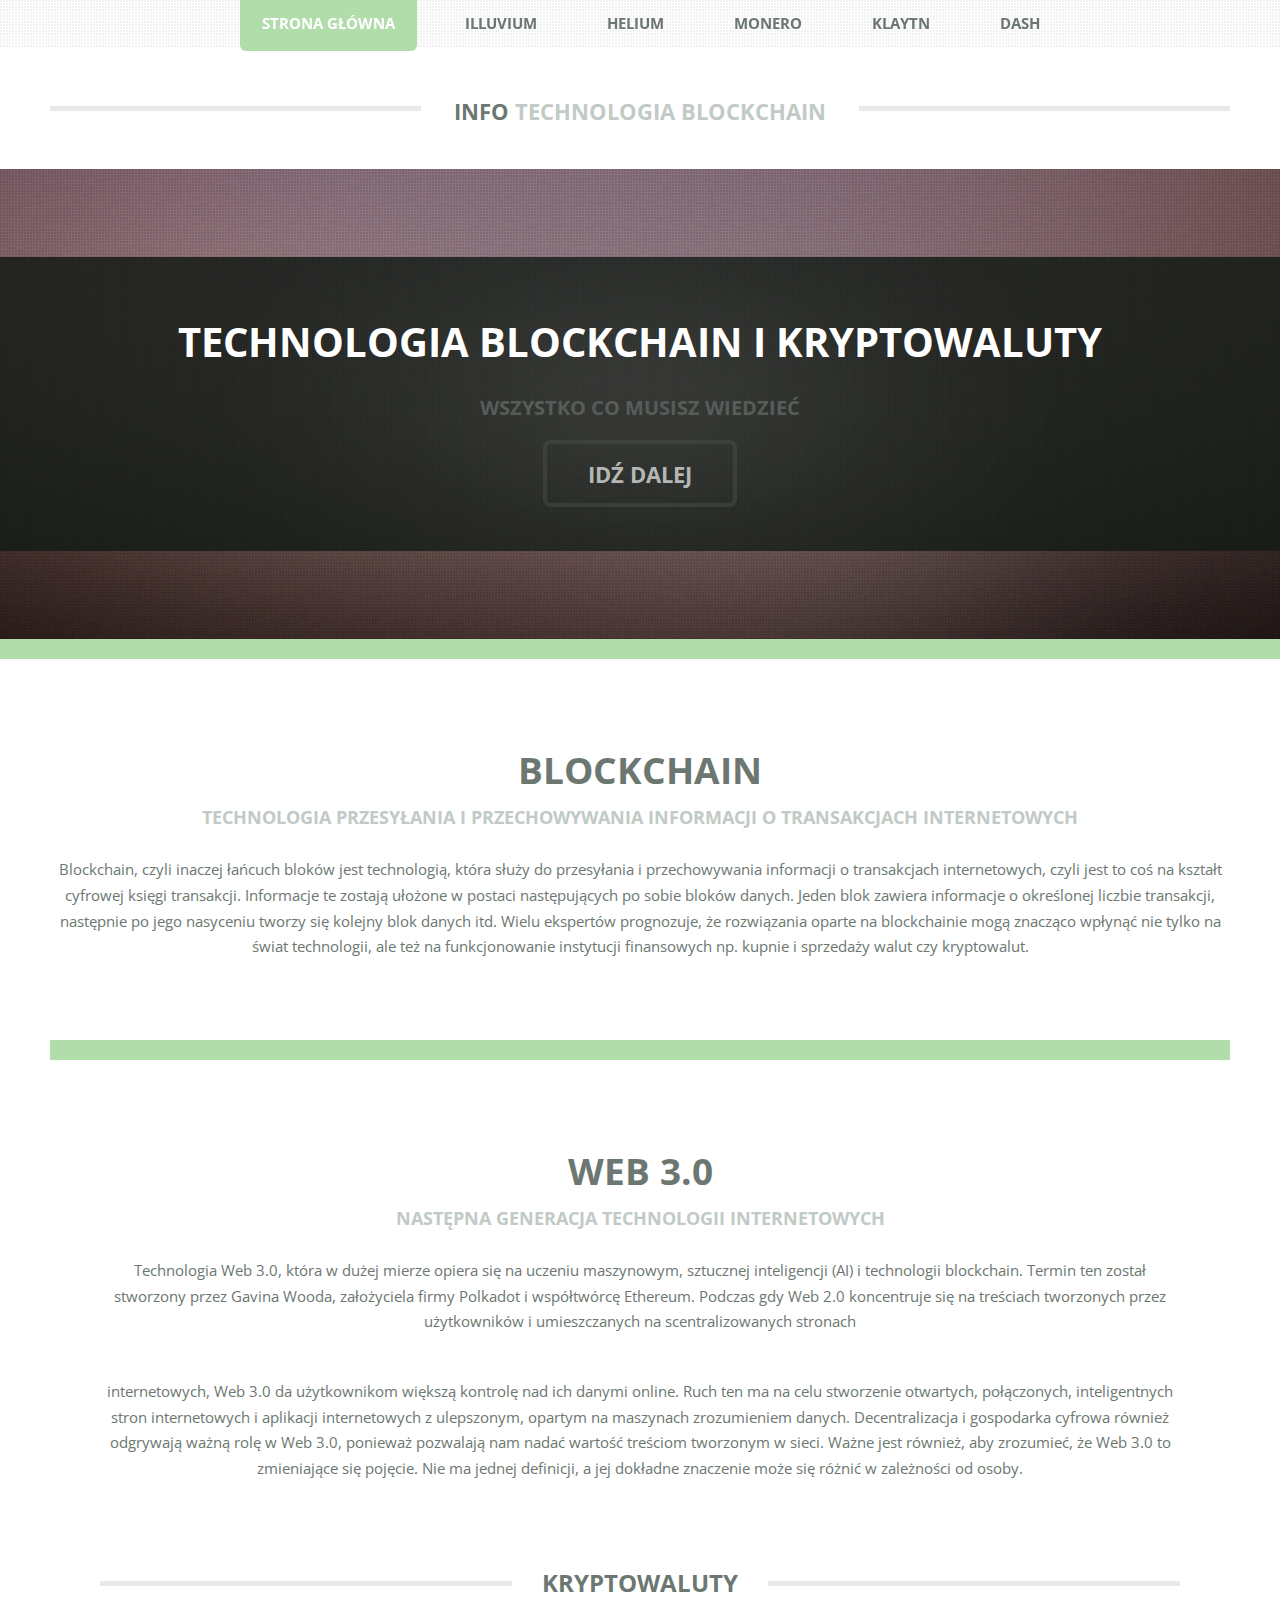
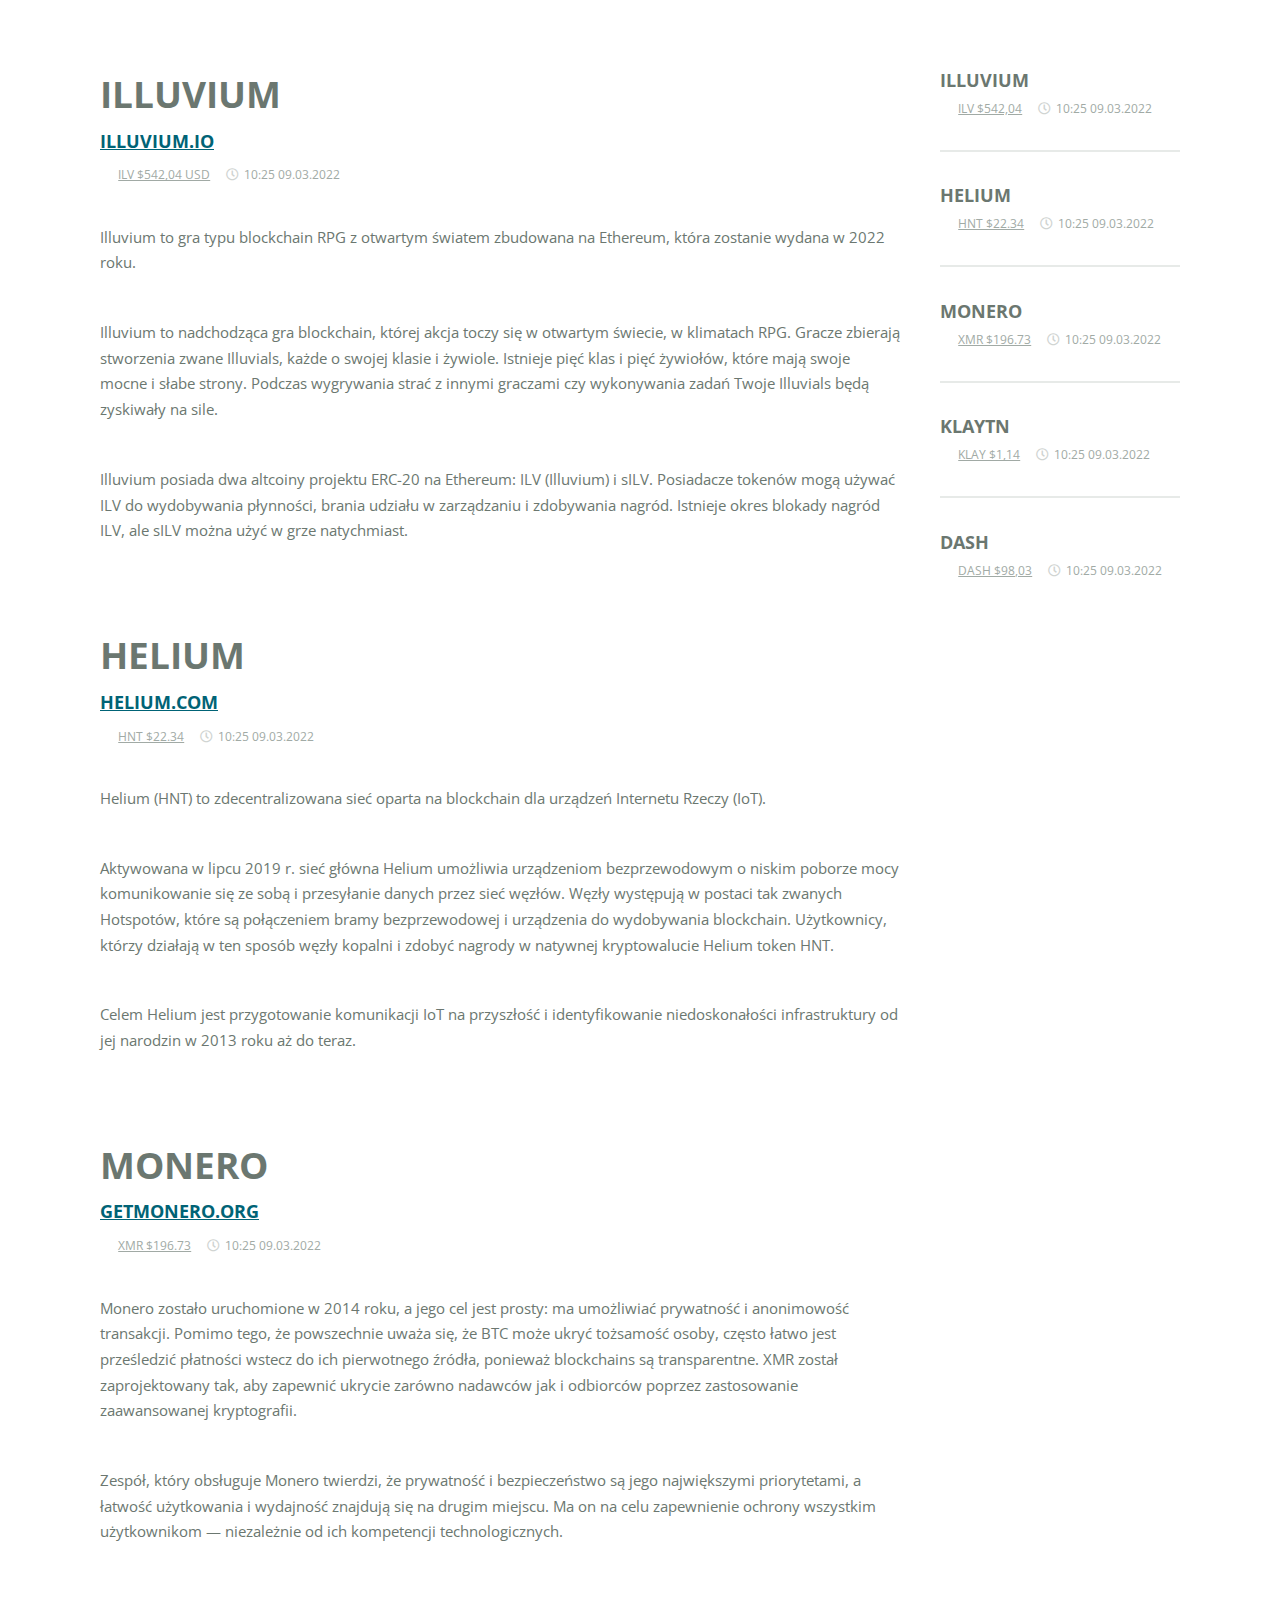
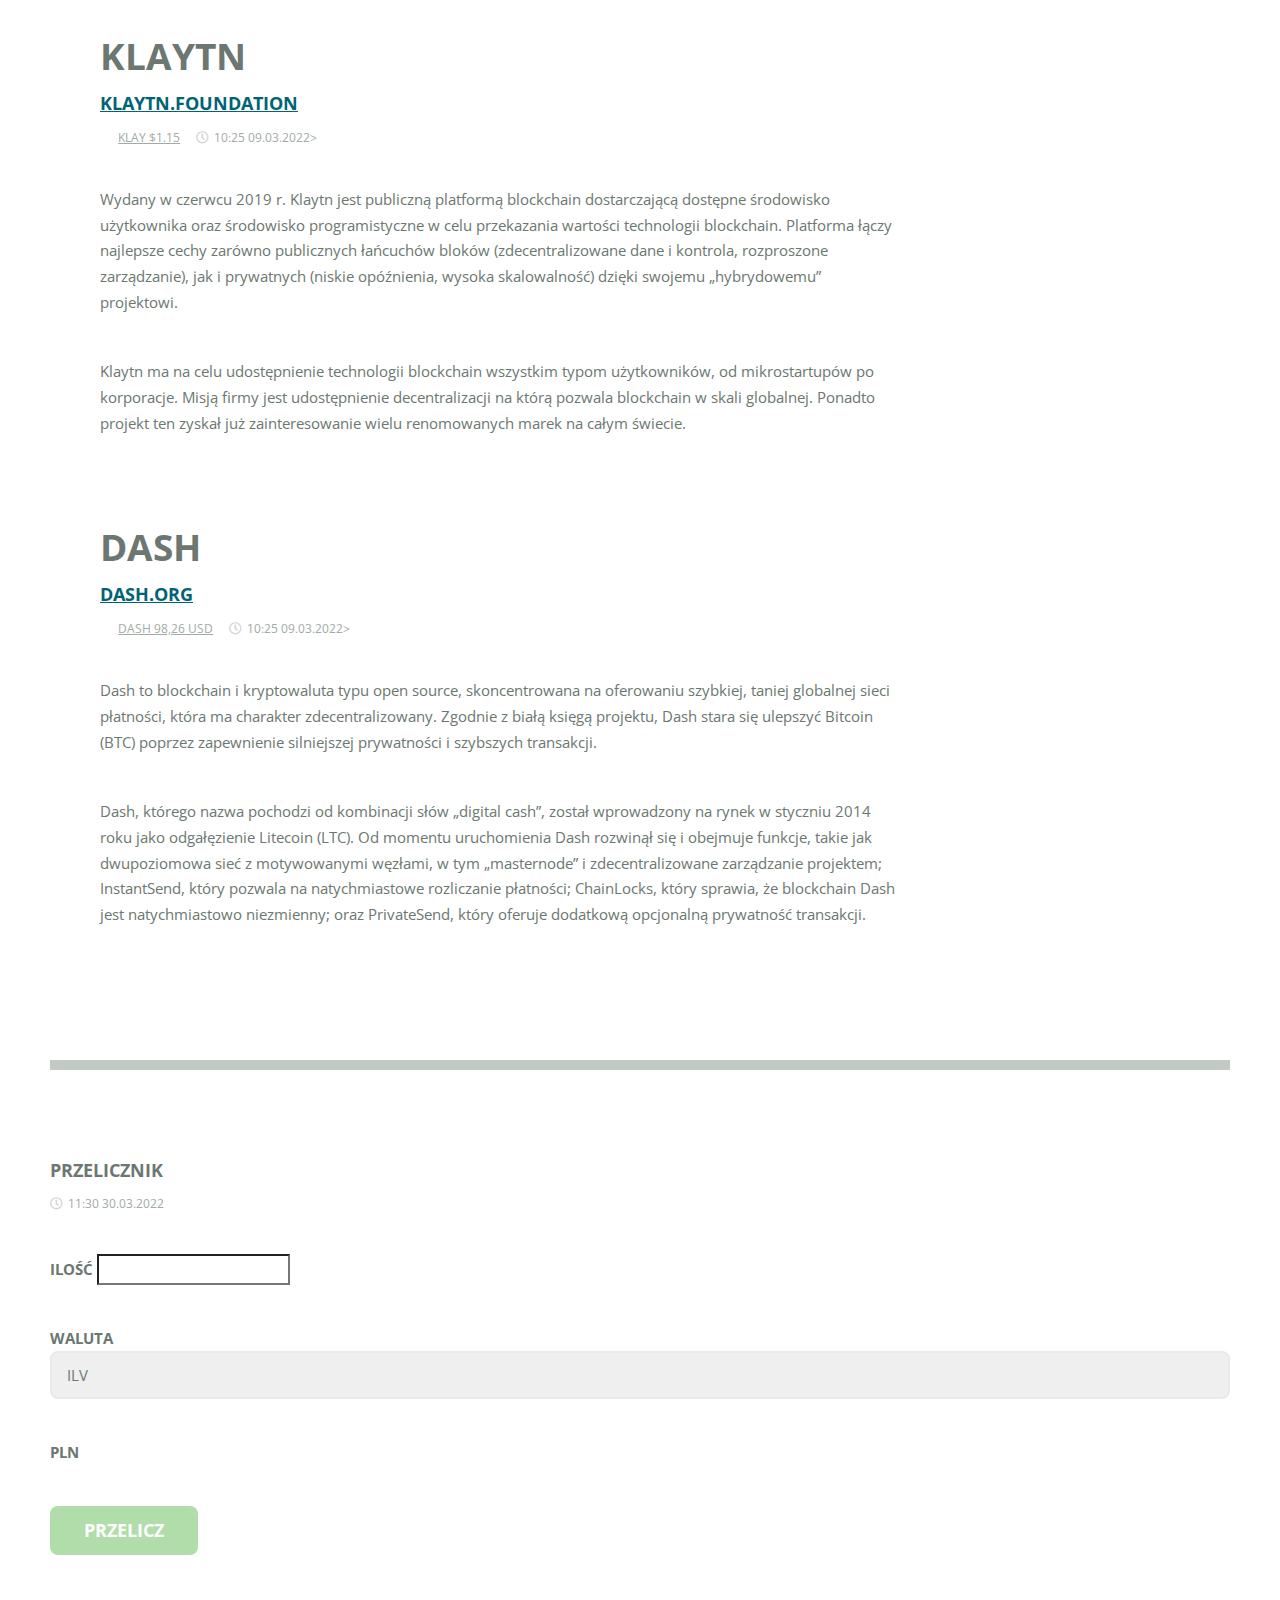
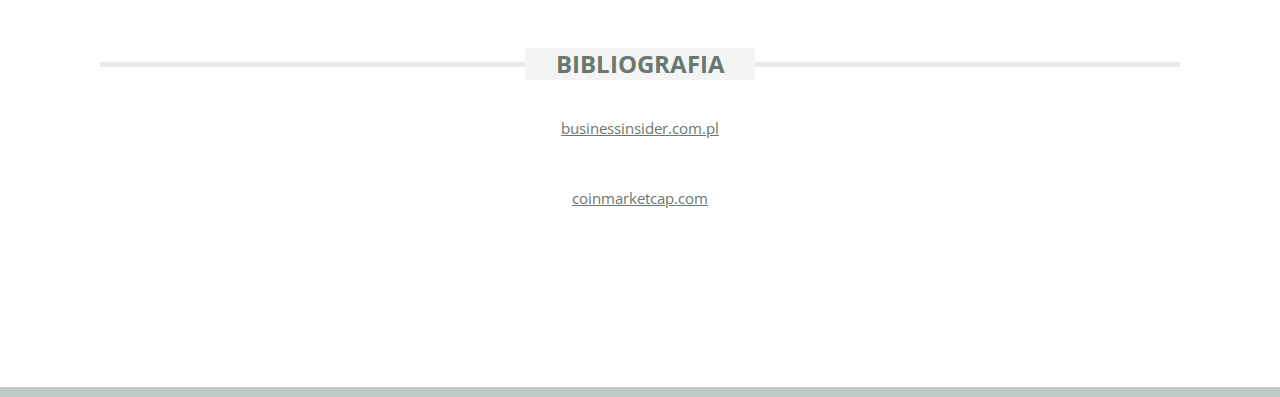
<file: index.html>
<!DOCTYPE HTML>
<!--
	TXT by HTML5 UP
	html5up.net | @ajlkn
	Free for personal and commercial use under the CCA 3.0 license (html5up.net/license)
-->
<html>
	<head>
		<title>Blockchain i Kryptowaluty</title>
		<meta charset="utf-8" />
		<meta name="viewport" content="width=device-width, initial-scale=1, user-scalable=no" />
		<link rel="stylesheet" href="assets/css/main.css" />
	</head>
	<body class="homepage is-preload">
		<div id="page-wrapper">

			<!-- Header -->
				<header id="header">
					<div class="logo container">
						<div>
							<h1><a href="index.html" id="logo">info</a></h1>
							<p>technologia blockchain</p>
						</div>
					</div>
				</header>

			<!-- Nav -->
				<nav id="nav">
					<ul>
						<li class="current"><a href="index.html">Strona główna</a></li>
						<li><a href="#illuvium">Illuvium</a></li>
						<li><a href="#helium">Helium</a></li>
						<li><a href="#monero">Monero</a></li>
						<li><a href="#klaytn">Klaytn</a></li>
                        <li><a href="#dash">Dash</a></li>
					</ul>
				</nav>

			<!-- Banner -->
				<section id="banner">
					<div class="content">
						<h2>technologia BLOCKCHAIN i kryptowaluty</h2>
						<p>wszystko co musisz wiedzieć</p>
						<a href="#main" class="button scrolly">idź dalej</a>
					</div>
				</section>

			<!-- Main -->
				<section id="main">
					<div class="container">
						<div class="row gtr-200">
							<div class="col-12">

								<!-- Highlight -->
									<section class="box highlight">
										<header>
											<h2>BLOCKCHAIN</h2>
											<p>technologia przesyłania i przechowywania informacji o transakcjach internetowych</p>
										</header>
										<p class="defin1">
											Blockchain, czyli inaczej łańcuch bloków jest technologią, która służy do przesyłania i przechowywania informacji o transakcjach internetowych, czyli jest to coś na kształt cyfrowej księgi transakcji. Informacje te zostają ułożone w postaci następujących po sobie bloków danych. Jeden blok zawiera informacje o określonej liczbie transakcji, następnie po jego nasyceniu tworzy się kolejny blok danych itd. Wielu ekspertów prognozuje, że rozwiązania oparte na blockchainie mogą znacząco wpłynąć nie tylko na świat technologii, ale też na funkcjonowanie instytucji finansowych np. kupnie i sprzedaży walut czy kryptowalut.
									</section>

							</div>
							<div class="col-12">
                                
                                			<section id="main">
					<div class="container">
						<div class="row gtr-200">
							<div class="col-12">

								<!-- Highlight -->
									<section class="box highlight">
										<header>
											<h2>WEB 3.0</h2>
											<p>następna generacja technologii internetowych</p>
										</header>
										<p class="defin1">
                                            Technologia Web 3.0, która w dużej mierze opiera się na uczeniu maszynowym, sztucznej inteligencji (AI) i technologii blockchain. Termin ten został stworzony przez Gavina Wooda, założyciela firmy Polkadot i współtwórcę Ethereum. Podczas gdy Web 2.0 koncentruje się na treściach tworzonych przez użytkowników i umieszczanych na scentralizowanych stronach </p><p>
                                        internetowych, Web 3.0 da użytkownikom większą kontrolę nad ich danymi online. 
Ruch ten ma na celu stworzenie otwartych, połączonych, inteligentnych stron internetowych i aplikacji internetowych z ulepszonym, opartym na maszynach zrozumieniem danych. Decentralizacja i gospodarka cyfrowa również odgrywają ważną rolę w Web 3.0, ponieważ pozwalają nam nadać wartość treściom tworzonym w sieci. Ważne jest również, aby zrozumieć, że Web 3.0 to zmieniające się pojęcie. Nie ma jednej definicji, a jej dokładne znaczenie może się różnić w zależności od osoby.


									</section>

							</div>
							<div class="col-12">


								<!-- Blog -->
									<section class="box blog">
										<h2 class="major"><span>Kryptowaluty</span></h2>
										<div>
											<div class="row">
												<div class="col-9 col-12-medium">
													<div class="content">

														<!-- Featured Post -->
															<article class="box post" id="illuvium">
																<header>
																	<h3 class="turq">Illuvium</h3>
																	<p><a  class="links" href="https://www.illuvium.io">illuvium.io</a></p>
																	<ul class="meta">
                                                                        <li class="icon fa-dollar-sign"><a href="https://www.coingecko.com/pl/waluty/illuvium">ILV $542,04 USD</a></li>
																		<li class="icon fa-clock">10:25 09.03.2022</li>
																	</ul>
                                                                    
																</header>
                                                                <script src="https://widgets.coingecko.com/coingecko-coin-ticker-widget.js"></script>
<coingecko-coin-ticker-widget class="widget"  coin-id="illuvium" currency="pln" locale="pl"></coingecko-coin-ticker-widget>
															
																<div class="defin"><p>
                                                                    Illuvium to gra typu blockchain RPG z otwartym światem zbudowana na Ethereum, która zostanie wydana w 2022 roku.</p><p>
																	
                                                                    Illuvium to nadchodząca gra blockchain, której akcja toczy się w otwartym świecie, w klimatach RPG. Gracze zbierają stworzenia zwane Illuvials, każde o swojej klasie i żywiole. Istnieje pięć klas i pięć żywiołów, które mają swoje mocne i słabe strony. Podczas wygrywania strać z innymi graczami czy wykonywania zadań Twoje Illuvials będą zyskiwały na sile.</p>
                                                                <p>

                                                                    Illuvium posiada dwa altcoiny projektu ERC-20 na Ethereum: ILV (Illuvium) i sILV. Posiadacze tokenów mogą używać ILV do wydobywania płynności, brania udziału w zarządzaniu i zdobywania nagród. Istnieje okres blokady nagród ILV, ale sILV można użyć w grze natychmiast.
                
                                                                    </p></div>
                                                                
												
                                                                
                                                                
															</article>
                                                        
															<article class="box post" id="helium">
																<header>
																	<h3 class="turq">Helium</h3>
																	<p><a  class="links" href="https://www.helium.com/">helium.com</a></p>
																	<ul class="meta">
																		<li class="icon fa-dollar-sign"><a  class="link"href="https://www.coingecko.com/pl/waluty/helium">HNT $22.34</a></li>
																		<li class="icon fa-clock">10:25 09.03.2022</li>
                                                                    </ul>
																</header>
                                                                <script src="https://widgets.coingecko.com/coingecko-coin-ticker-widget.js"></script>
<coingecko-coin-ticker-widget class="widget" coin-id="helium" currency="pln" locale="pl"></coingecko-coin-ticker-widget>
																
																<div class="defin"><p>
                                                                    Helium (HNT) to zdecentralizowana sieć oparta na blockchain dla urządzeń Internetu Rzeczy (IoT).</p><p>

Aktywowana w lipcu 2019 r. sieć główna Helium umożliwia urządzeniom bezprzewodowym o niskim poborze mocy komunikowanie się ze sobą i przesyłanie danych przez sieć węzłów.

                                                                Węzły występują w postaci tak zwanych Hotspotów, które są połączeniem bramy bezprzewodowej i urządzenia do wydobywania blockchain. Użytkownicy, którzy działają w ten sposób węzły kopalni i zdobyć nagrody w natywnej kryptowalucie Helium token HNT.</p>
                                                                    <p>Celem Helium jest przygotowanie komunikacji IoT na przyszłość i identyfikowanie niedoskonałości infrastruktury od jej narodzin w 2013 roku aż do teraz.</p> </div>


																
															</article>
                                                        
                                                            <article class="box post" id="monero">
																<header>
																	<h3 class="turq">Monero</h3>
																	<p><a  class="links" href="https://www.getmonero.org/pl"> getmonero.org</a></p>
																	<ul class="meta">
																		<li class="icon fa-dollar-sign"><a href="https://www.coingecko.com/pl/waluty/monero">XMR $196.73</a></li>
																		<li class="icon fa-clock">10:25 09.03.2022</li>
																	</ul>
																</header>
                                                                <script src="https://widgets.coingecko.com/coingecko-coin-ticker-widget.js"></script>
<coingecko-coin-ticker-widget class="widget" coin-id="monero" currency="pln" locale="pl"></coingecko-coin-ticker-widget>
																
																<div class="defin"><p>
																	Monero zostało uruchomione w 2014 roku, a jego cel jest prosty: ma umożliwiać prywatność i anonimowość transakcji. Pomimo tego, że powszechnie uważa się, że BTC może ukryć tożsamość osoby, często łatwo jest prześledzić płatności wstecz do ich pierwotnego źródła, ponieważ blockchains są transparentne. XMR został zaprojektowany tak, aby zapewnić ukrycie zarówno nadawców jak i odbiorców poprzez zastosowanie zaawansowanej kryptografii.</p><p>

Zespół, który obsługuje Monero twierdzi, że prywatność i bezpieczeństwo są jego największymi priorytetami, a łatwość użytkowania i wydajność znajdują się na drugim miejscu. Ma on na celu zapewnienie ochrony wszystkim użytkownikom — niezależnie od ich kompetencji technologicznych.
                                                                </p></div>
																
                                                                
															</article>
                                                        
															<article class="box post" id="klaytn">
																<header>
																	<h3 class="turq">Klaytn</h3>
																	<p><a class="links" href="https://www.klaytn.foundation">klaytn.foundation</a></p>
																	<ul class="meta">
																		<li class="icon fa-dollar-sign"><a href="https://www.coingecko.com/pl/waluty/klaytn">KLAY $1.15</a></li>
																		<li class="icon fa-clock">10:25 09.03.2022></li>
																	</ul>
																</header>
                                                        <script src="https://widgets.coingecko.com/coingecko-coin-ticker-widget.js"></script>
<coingecko-coin-ticker-widget class="widget" coin-id="klay-token" currency="pln" locale="pl"></coingecko-coin-ticker-widget>
																
																<div class="defin"><p>
																	Wydany w czerwcu 2019 r. Klaytn jest publiczną platformą blockchain dostarczającą dostępne środowisko użytkownika oraz środowisko programistyczne w celu przekazania wartości technologii blockchain. Platforma łączy najlepsze cechy zarówno publicznych łańcuchów bloków (zdecentralizowane dane i kontrola, rozproszone zarządzanie), jak i prywatnych (niskie opóźnienia, wysoka skalowalność) dzięki swojemu „hybrydowemu” projektowi.</p><p>

Klaytn ma na celu udostępnienie technologii blockchain wszystkim typom użytkowników, od mikrostartupów po korporacje. Misją firmy jest udostępnienie decentralizacji na którą pozwala blockchain w skali globalnej. Ponadto projekt ten zyskał już zainteresowanie wielu renomowanych marek na całym świecie.
                                                                    </p></div>
																
                                                                
															</article>
                                                        
                                                        <article class="box post" id="dash">
																<header>
																	<h3 class="turq">Dash</h3>
																	<p><a  class="links" href="https://www.dash.org/pl/"> dash.org</a></p>
																	<ul class="meta">
																		<li class="icon fa-dollar-sign"><a href="https://www.coingecko.com/pl/waluty/dash">DASH 98,26 USD</a></li>
																		<li class="icon fa-clock">10:25 09.03.2022></li>
																	</ul>
																</header>
																<script src="https://widgets.coingecko.com/coingecko-coin-ticker-widget.js"></script>
<coingecko-coin-ticker-widget class="widget" coin-id="dash" currency="pln" locale="pl"></coingecko-coin-ticker-widget>
																<div class="defin"><p>
																	Dash to blockchain i kryptowaluta typu open source, skoncentrowana na oferowaniu szybkiej, taniej globalnej sieci płatności, która ma charakter zdecentralizowany. Zgodnie z białą księgą projektu, Dash stara się ulepszyć Bitcoin (BTC) poprzez zapewnienie silniejszej prywatności i szybszych transakcji.</p><p>

Dash, którego nazwa pochodzi od kombinacji słów „digital cash”, został wprowadzony na rynek w styczniu 2014 roku jako odgałęzienie Litecoin (LTC). Od momentu uruchomienia Dash rozwinął się i obejmuje funkcje, takie jak dwupoziomowa sieć z motywowanymi węzłami, w tym „masternode” i zdecentralizowane zarządzanie projektem; InstantSend, który pozwala na natychmiastowe rozliczanie płatności; ChainLocks, który sprawia, że blockchain Dash jest natychmiastowo niezmienny; oraz PrivateSend, który oferuje dodatkową opcjonalną prywatność transakcji.
                                                                    </p></div>
															
                                                            
															</article>



													</div>
												</div>
												<div class="col-3 col-12-medium">
													<div class="sidebar">

														<!-- Archives -->
															<ul class="divided">
																<li>
																	<article class="box post-summary">
																		<h3>Illuvium</h3>
																		<ul class="meta">
																			<li class="icon fa-dollar-sign"><a href="https://www.coingecko.com/en/coins/illuvium">ILV $542,04</a></li>
																			<li class="icon fa-clock">10:25 09.03.2022</li>
																		</ul>
																	</article>
																</li>
																<li>
																	<article class="box post-summary">
																		<h3><a href="#">Helium</a></h3>
																		<ul class="meta">
																			<li class="icon fa-dollar-sign"><a href="https://www.coingecko.com/en/coins/helium">HNT $22.34</a></li>
																			<li class="icon fa-clock">10:25 09.03.2022</li>
																		</ul>
																	</article>
																</li>
																<li>
																	<article class="box post-summary">
																		<h3>Monero</h3>
																		<ul class="meta">
																			<li class="icon fa-dollar-sign"><a href="https://www.coingecko.com/en/coins/monero">XMR $196.73</a> </li>
																			<li class="icon fa-clock">10:25 09.03.2022</li>
																		</ul>
																	</article>
																</li>
																<li>
																	<article class="box post-summary">
																		<h3>Klaytn</h3>
																		<ul class="meta">
																			<li class="icon fa-dollar-sign"><a href="https://www.coingecko.com/en/coins/klaytn">KLAY $1,14</a></li>
																			<li class="icon fa-clock">10:25 09.03.2022</li>
																		</ul>
																	</article>
																</li>
																<li>
																	<article class="box post-summary">
																		<h3>Dash</h3>
																		<ul class="meta">
																			<li class="icon fa-dollar-sign"><a href="https://www.coingecko.com/en/coins/dash">DASH $98,03</a></li>
																			<li class="icon fa-clock">10:25 09.03.2022</li>
																		</ul>
																	</article>
																</li>
															</ul>
												

													</div>
												</div>
											</div>
										</div>
									</section>

							</div>
						</div>
					</div>
				</section>
<form id="licz"><h4 class="przelicznik">Przelicznik</h4>
    <ul class="meta"> <li class="icon fa-clock">11:30 30.03.2022</li></ul>
                                <label>ILOŚĆ <input type="number" id="krypto"> </label><br>
                                <label>WALUTA
                                <select id="waluta">
                                    <option value="ilv">ILV</option>
                                    <option value="hnt">HNT</option>
                                    <option value= "xmr">XMR</option>
                                    <option value= "klay">KLAY</option>
                                    <option value= "dash">DASH</option>
                                    </select></label><br>
                                <label>PLN<br><div id="napln"><span id="pln"></span></div></label><br>


                                <button type="button" id="guzik">PRZELICZ</button>
                                </form>

                            <script>
                                var guzik = document.getElementById("guzik");
                                var przelicz = function() {
                                    var pln = document.getElementById("pln");
                                    var krypto =document.getElementById("krypto").value;
                                    var waluta = document.getElementById("waluta").value;
                                    if (waluta==="ilv")
                                        {
                                            pln.innerHTML = krypto*2744.89;
                                        }
                                    else if (waluta==="hnt")
                                        {
                                            pln.innerHTML = krypto*100.48;
                                        }
                                     else if (waluta==="xmr")
                                        {
                                            pln.innerHTML = krypto*915.99;
                                        }
                                     else if (waluta==="klay")
                                        {
                                            pln.innerHTML = krypto*5.08;
                                        }
                                     else if (waluta==="dash")
                                        {
                                            pln.innerHTML = krypto*555.80;
                                        }
                                };
                                guzik.addEventListener('click', przelicz);

                            </script>

			<!-- Footer -->
				<footer id="footer">
					<div class="container">
						<div class="row gtr-200">
							<div class="col-12">

								<!-- About -->
									<section>
										<h2 class="major"><span>bibliografia</span></h2>
										<p>
											<a href="https://businessinsider.com.pl/">businessinsider.com.pl</a>
                                        </p>
                                        <p><a href="https://coinmarketcap.com/">coinmarketcap.com</a></p>
									</section>

							</div>
							


					</div>
				</footer>

		</div>

		<!-- Scripts -->
                                
  
                                
			<script src="assets/js/jquery.min.js"></script>
			<script src="assets/js/jquery.dropotron.min.js"></script>
			<script src="assets/js/jquery.scrolly.min.js"></script>
			<script src="assets/js/browser.min.js"></script>
			<script src="assets/js/breakpoints.min.js"></script>
			<script src="assets/js/util.js"></script>
			<script src="assets/js/main.js"></script>
   
	</body>
</html>
</file>
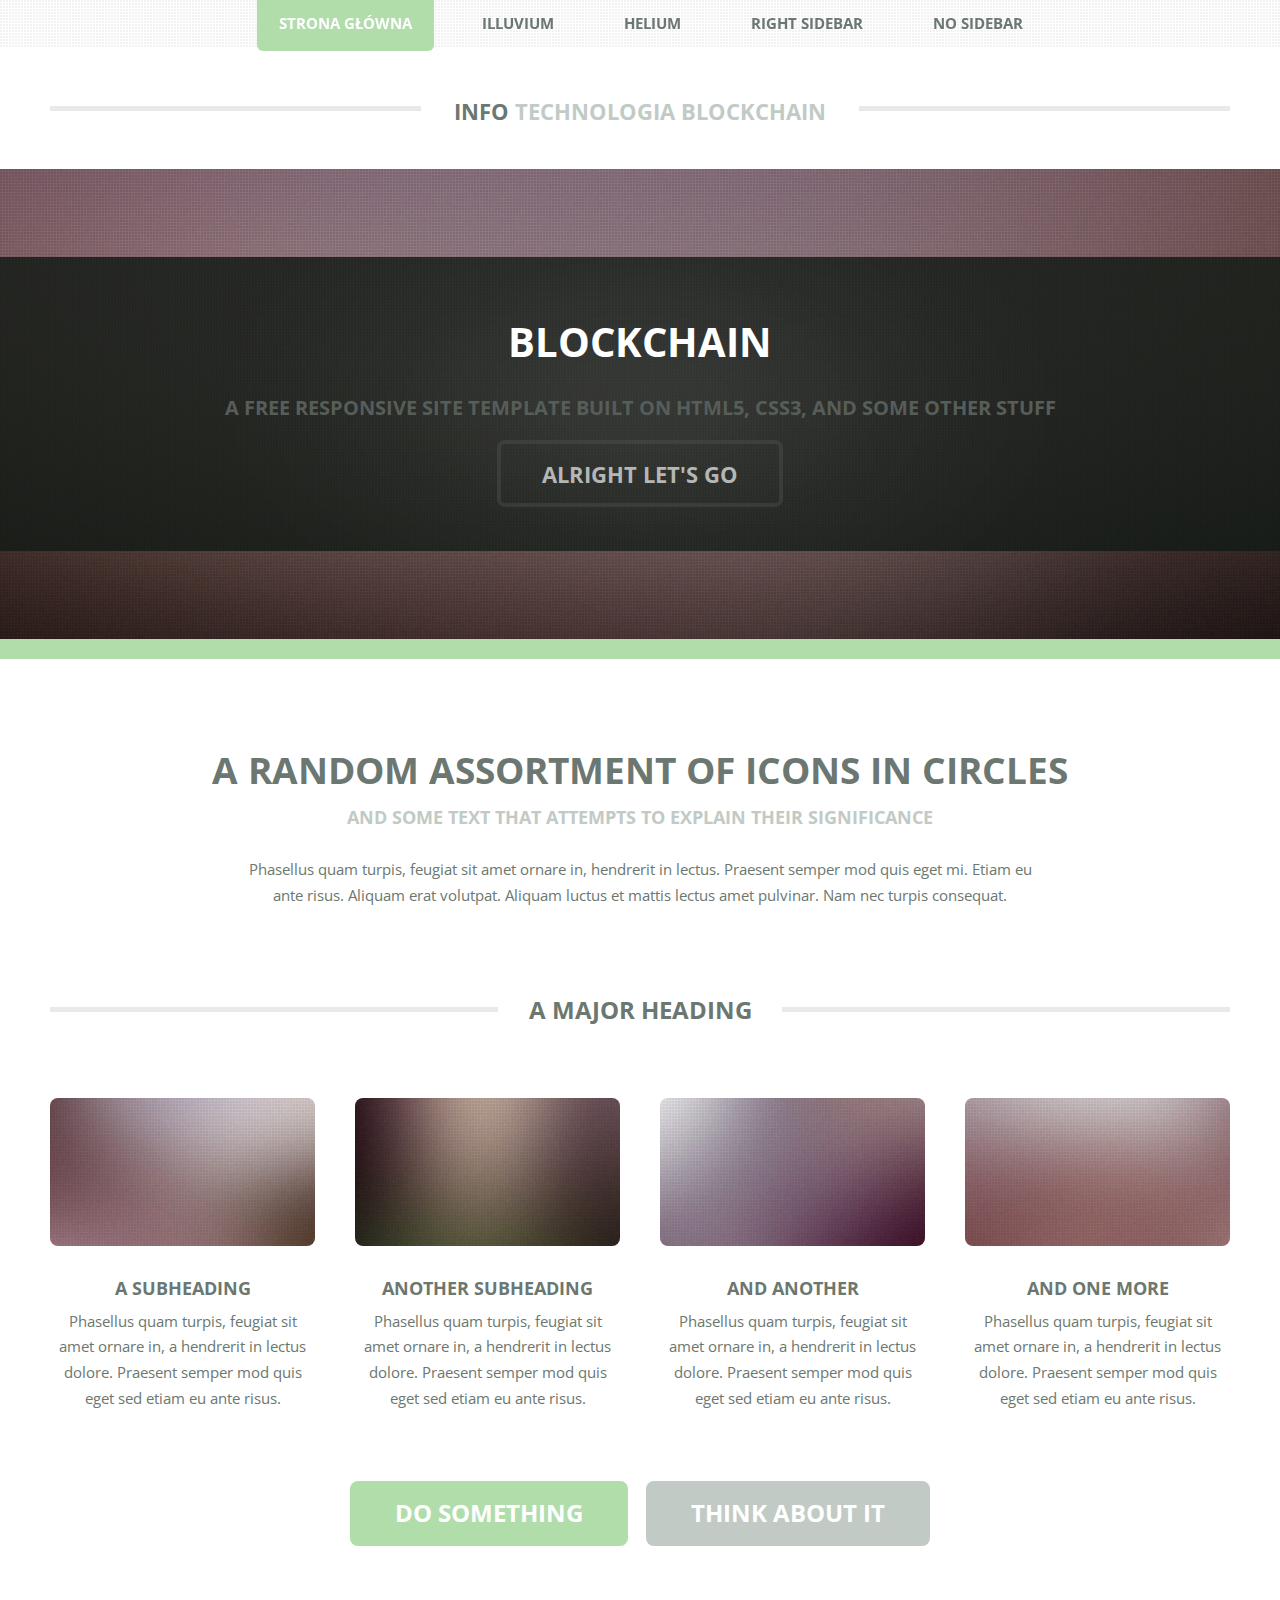
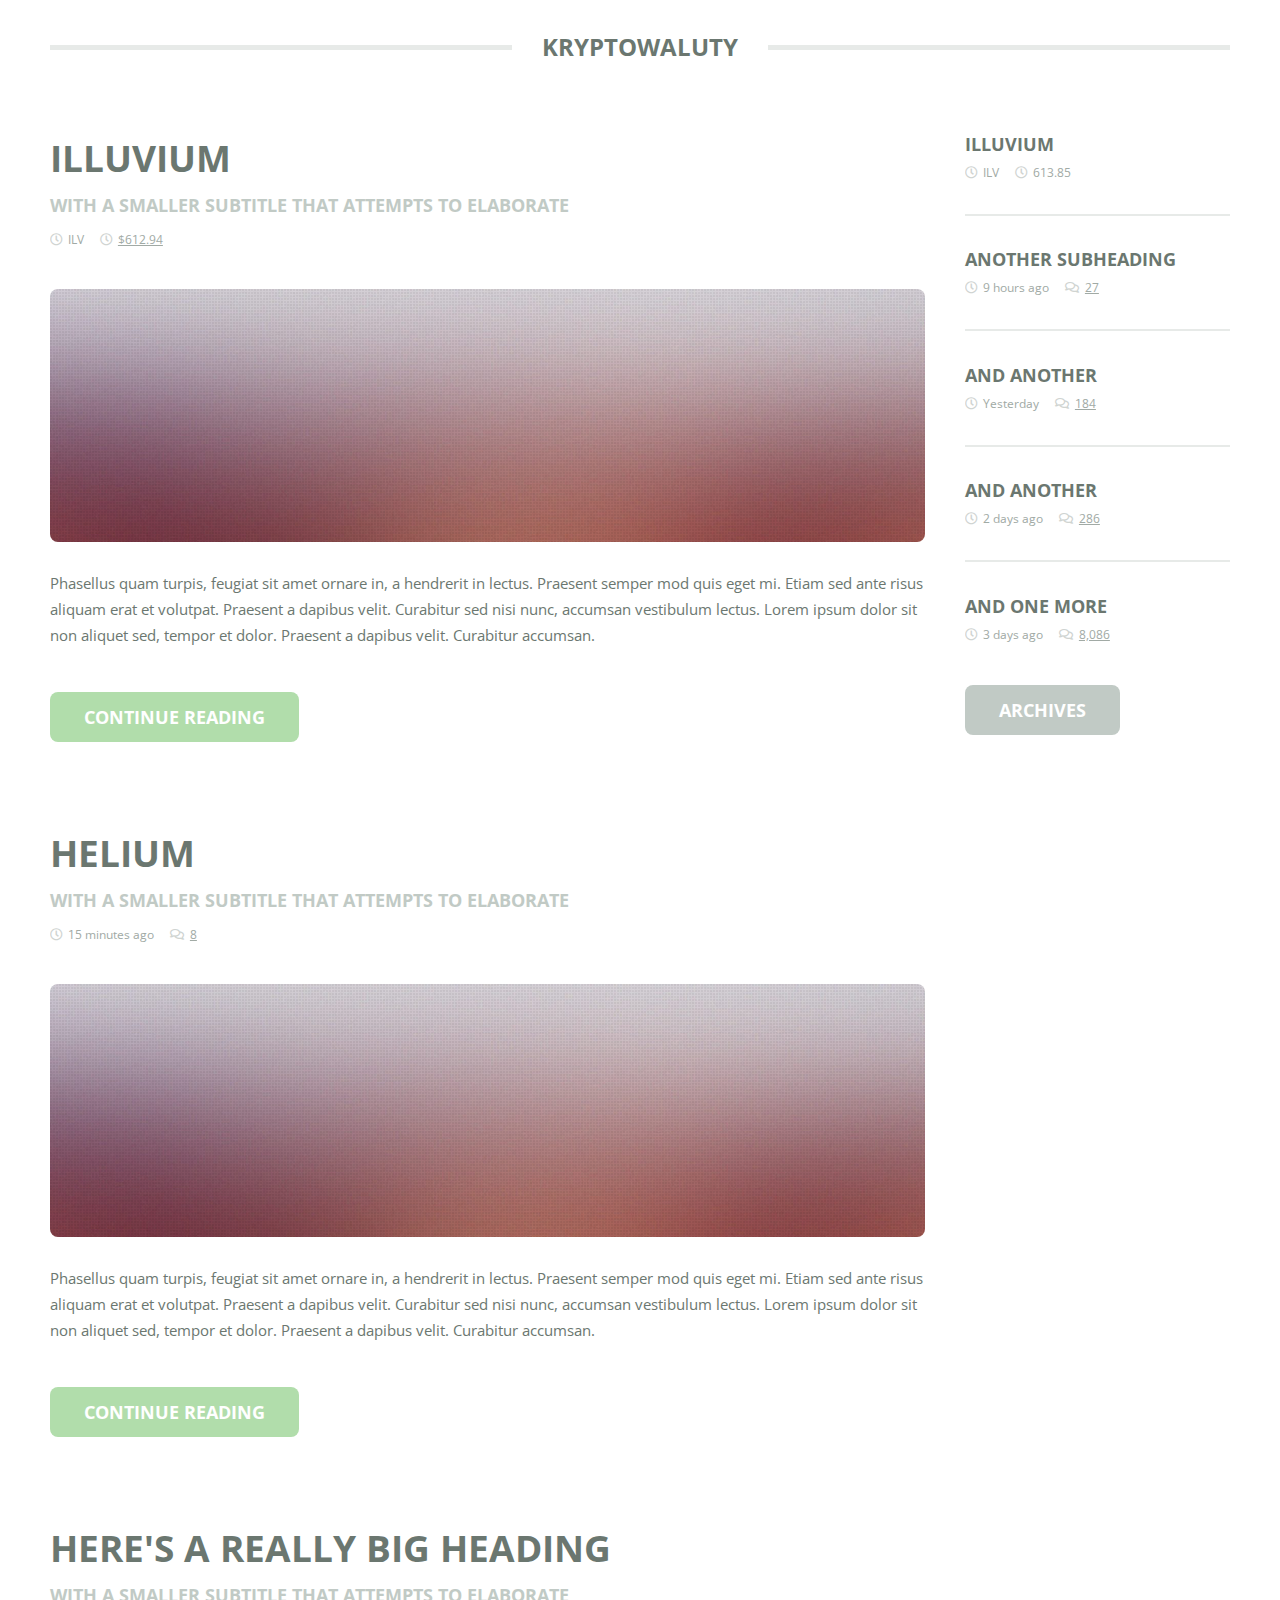
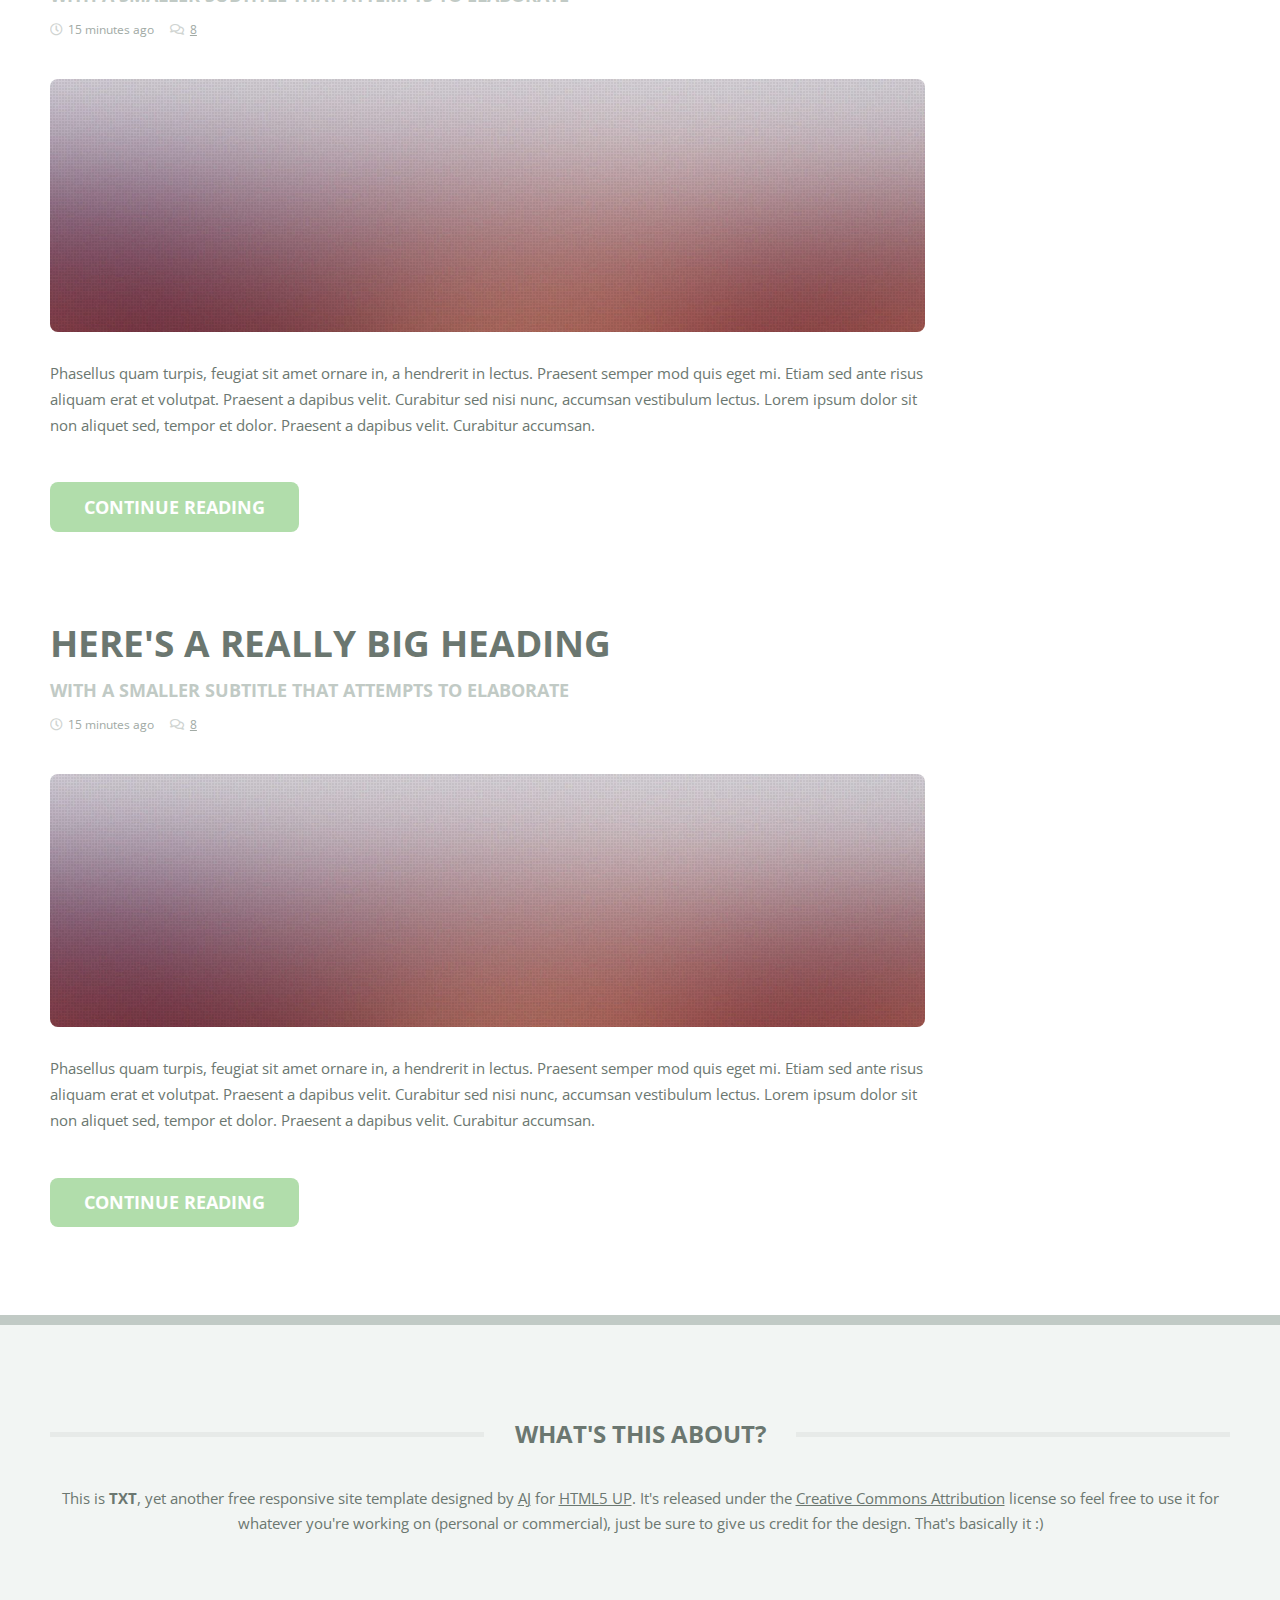
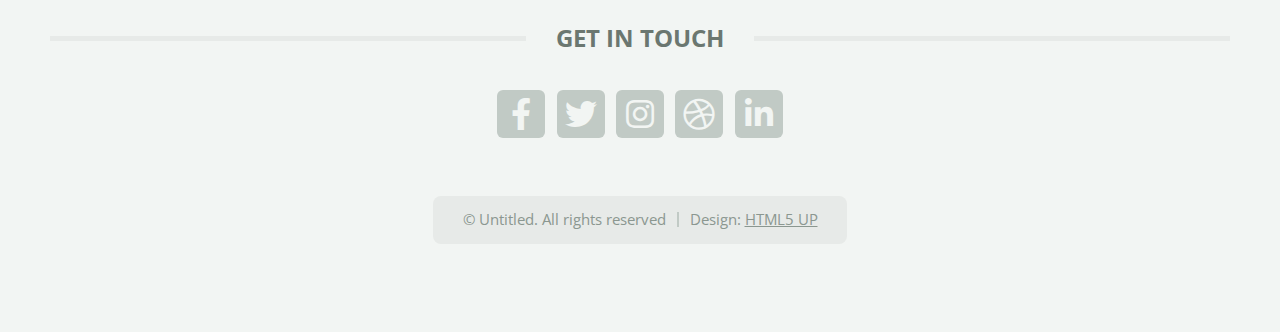
<file: inprojket.html>
<!DOCTYPE HTML>
<!--
	TXT by HTML5 UP
	html5up.net | @ajlkn
	Free for personal and commercial use under the CCA 3.0 license (html5up.net/license)
-->
<html>
	<head>
		<title>Blockchain i WEB 3.0</title>
		<meta charset="utf-8" />
		<meta name="viewport" content="width=device-width, initial-scale=1, user-scalable=no" />
		<link rel="stylesheet" href="assets/css/main.css" />
	</head>
	<body class="homepage is-preload">
		<div id="page-wrapper">

			<!-- Header -->
				<header id="header">
					<div class="logo container">
						<div>
							<h1><a href="index.html" id="logo">info</a></h1>
							<p>technologia blockchain</p>
						</div>
					</div>
				</header>

			<!-- Nav -->
				<nav id="nav">
					<ul>
						<li class="current"><a href="index.html">Strona główna</a></li>
						<li><a href="#illuvium">Illuvium</a></li>
						<li><a href="#helium">Helium</a></li>
						<li><a href="#right-sidebar.html">Right Sidebar</a></li>
						<li><a href="#no-sidebar.html">No Sidebar</a></li>
					</ul>
				</nav>

			<!-- Banner -->
				<section id="banner">
					<div class="content">
						<h2>BLOCKCHAIN</h2>
						<p>A free responsive site template built on HTML5, CSS3, and some other stuff</p>
						<a href="#main" class="button scrolly">Alright let's go</a>
					</div>
				</section>

			<!-- Main -->
				<section id="main">
					<div class="container">
						<div class="row gtr-200">
							<div class="col-12">

								<!-- Highlight -->
									<section class="box highlight">
										<header>
											<h2>A random assortment of icons in circles</h2>
											<p>And some text that attempts to explain their significance</p>
										</header>
										<p>
											Phasellus quam turpis, feugiat sit amet ornare in, hendrerit in lectus. Praesent semper mod quis eget mi. Etiam eu<br />
											ante risus. Aliquam erat volutpat. Aliquam luctus et mattis lectus amet pulvinar. Nam nec turpis consequat.
										</p>
									</section>

							</div>
							<div class="col-12">

								<!-- Features -->
									<section class="box features">
										<h2 class="major"><span>A Major Heading</span></h2>
										<div>
											<div class="row">
												<div class="col-3 col-6-medium col-12-small">

													<!-- Feature -->
														<section class="box feature">
															<a href="#" class="image featured"><img src="images/pic01.jpg" alt="background" /></a>
															<h3><a href="#">A Subheading</a></h3>
															<p>
																Phasellus quam turpis, feugiat sit amet ornare in, a hendrerit in
																lectus dolore. Praesent semper mod quis eget sed etiam eu ante risus.
															</p>
														</section>

												</div>
												<div class="col-3 col-6-medium col-12-small">

													<!-- Feature -->
														<section class="box feature">
															<a href="#" class="image featured"><img src="images/pic02.jpg" alt="background" /></a>
															<h3><a href="#">Another Subheading</a></h3>
															<p>
																Phasellus quam turpis, feugiat sit amet ornare in, a hendrerit in
																lectus dolore. Praesent semper mod quis eget sed etiam eu ante risus.
															</p>
														</section>

												</div>
												<div class="col-3 col-6-medium col-12-small">

													<!-- Feature -->
														<section class="box feature">
															<a href="#" class="image featured"><img src="images/pic03.jpg" alt="" /></a>
															<h3><a href="#">And Another</a></h3>
															<p>
																Phasellus quam turpis, feugiat sit amet ornare in, a hendrerit in
																lectus dolore. Praesent semper mod quis eget sed etiam eu ante risus.
															</p>
														</section>

												</div>
												<div class="col-3 col-6-medium col-12-small">

													<!-- Feature -->
														<section class="box feature">
															<a href="#" class="image featured"><img src="images/pic04.jpg" alt="" /></a>
															<h3><a href="#">And One More</a></h3>
															<p>
																Phasellus quam turpis, feugiat sit amet ornare in, a hendrerit in
																lectus dolore. Praesent semper mod quis eget sed etiam eu ante risus.
															</p>
														</section>

												</div>
												<div class="col-12">
													<ul class="actions">
														<li><a href="#" class="button large">Do Something</a></li>
														<li><a href="#" class="button alt large">Think About It</a></li>
													</ul>
												</div>
											</div>
										</div>
									</section>

							</div>
							<div class="col-12">

								<!-- Blog -->
									<section class="box blog">
										<h2 class="major"><span>Kryptowaluty</span></h2>
										<div>
											<div class="row">
												<div class="col-9 col-12-medium">
													<div class="content">

														<!-- Featured Post -->
															<article class="box post" id="illuvium">
																<header>
																	<h3>Illuvium</h3>
																	<p>With a smaller subtitle that attempts to elaborate</p>
																	<ul class="meta">
																		<li class="icon fa-clock">ILV</li>
																		<li class="icon fa-clock"><a href="https://www.coingecko.com/en/coins/illuvium">$612.94</a></li>
																	</ul>
																</header>
																<a href="#" class="image featured"><img src="images/pic05.jpg" alt="" /></a>
																<p>
																	Phasellus quam turpis, feugiat sit amet ornare in, a hendrerit in lectus. Praesent
																	semper mod quis eget mi. Etiam sed ante risus aliquam erat et volutpat. Praesent a
																	dapibus velit. Curabitur sed nisi nunc, accumsan vestibulum lectus. Lorem ipsum
																	dolor sit non aliquet sed, tempor et dolor. Praesent a dapibus velit. Curabitur
																	accumsan.
																</p>
																<a href="#" class="button">Continue Reading</a>
															</article>
                                                        
															<article class="box post" id="Helium">
																<header>
																	<h3><a href="#">Helium</a></h3>
																	<p>With a smaller subtitle that attempts to elaborate</p>
																	<ul class="meta">
																		<li class="icon fa-clock">15 minutes ago</li>
																		<li class="icon fa-comments"><a href="#">8</a></li>
																	</ul>
																</header>
																<a href="#" class="image featured"><img src="images/pic05.jpg" alt="" /></a>
																<p>
																	Phasellus quam turpis, feugiat sit amet ornare in, a hendrerit in lectus. Praesent
																	semper mod quis eget mi. Etiam sed ante risus aliquam erat et volutpat. Praesent a
																	dapibus velit. Curabitur sed nisi nunc, accumsan vestibulum lectus. Lorem ipsum
																	dolor sit non aliquet sed, tempor et dolor. Praesent a dapibus velit. Curabitur
																	accumsan.
																</p>
																<a href="#" class="button">Continue Reading</a>
															</article>
                                                        
                                                            <article class="box post" id="3333">
																<header>
																	<h3><a href="#">Here's a really big heading</a></h3>
																	<p>With a smaller subtitle that attempts to elaborate</p>
																	<ul class="meta">
																		<li class="icon fa-clock">15 minutes ago</li>
																		<li class="icon fa-comments"><a href="#">8</a></li>
																	</ul>
																</header>
																<a href="#" class="image featured"><img src="images/pic05.jpg" alt="" /></a>
																<p>
																	Phasellus quam turpis, feugiat sit amet ornare in, a hendrerit in lectus. Praesent
																	semper mod quis eget mi. Etiam sed ante risus aliquam erat et volutpat. Praesent a
																	dapibus velit. Curabitur sed nisi nunc, accumsan vestibulum lectus. Lorem ipsum
																	dolor sit non aliquet sed, tempor et dolor. Praesent a dapibus velit. Curabitur
																	accumsan.
																</p>
																<a href="#" class="button">Continue Reading</a>
															</article>
                                                        
															<article class="box post" id="4444">
																<header>
																	<h3><a href="#">Here's a really big heading</a></h3>
																	<p>With a smaller subtitle that attempts to elaborate</p>
																	<ul class="meta">
																		<li class="icon fa-clock">15 minutes ago</li>
																		<li class="icon fa-comments"><a href="#">8</a></li>
																	</ul>
																</header>
																<a href="#" class="image featured"><img src="images/pic05.jpg" alt="" /></a>
																<p>
																	Phasellus quam turpis, feugiat sit amet ornare in, a hendrerit in lectus. Praesent
																	semper mod quis eget mi. Etiam sed ante risus aliquam erat et volutpat. Praesent a
																	dapibus velit. Curabitur sed nisi nunc, accumsan vestibulum lectus. Lorem ipsum
																	dolor sit non aliquet sed, tempor et dolor. Praesent a dapibus velit. Curabitur
																	accumsan.
																</p>
																<a href="#" class="button">Continue Reading</a>
															</article>



													</div>
												</div>
												<div class="col-3 col-12-medium">
													<div class="sidebar">

														<!-- Archives -->
															<ul class="divided">
																<li>
																	<article class="box post-summary">
																		<h3><a href="https://www.coingecko.com/en/coins/illuvium">Illuvium</a></h3>
																		<ul class="meta">
																			<li class="icon fa-clock">ILV</li>
																			<li class="icon fa-clock">613.85</li>
																		</ul>
																	</article>
																</li>
																<li>
																	<article class="box post-summary">
																		<h3><a href="#">Another Subheading</a></h3>
																		<ul class="meta">
																			<li class="icon fa-clock">9 hours ago</li>
																			<li class="icon fa-comments"><a href="#">27</a></li>
																		</ul>
																	</article>
																</li>
																<li>
																	<article class="box post-summary">
																		<h3><a href="#">And Another</a></h3>
																		<ul class="meta">
																			<li class="icon fa-clock">Yesterday</li>
																			<li class="icon fa-comments"><a href="#">184</a></li>
																		</ul>
																	</article>
																</li>
																<li>
																	<article class="box post-summary">
																		<h3><a href="#">And Another</a></h3>
																		<ul class="meta">
																			<li class="icon fa-clock">2 days ago</li>
																			<li class="icon fa-comments"><a href="#">286</a></li>
																		</ul>
																	</article>
																</li>
																<li>
																	<article class="box post-summary">
																		<h3><a href="#">And One More</a></h3>
																		<ul class="meta">
																			<li class="icon fa-clock">3 days ago</li>
																			<li class="icon fa-comments"><a href="#">8,086</a></li>
																		</ul>
																	</article>
																</li>
															</ul>
															<a href="#" class="button alt">Archives</a>

													</div>
												</div>
											</div>
										</div>
									</section>

							</div>
						</div>
					</div>
				</section>

			<!-- Footer -->
				<footer id="footer">
					<div class="container">
						<div class="row gtr-200">
							<div class="col-12">

								<!-- About -->
									<section>
										<h2 class="major"><span>What's this about?</span></h2>
										<p>
											This is <strong>TXT</strong>, yet another free responsive site template designed by
											<a href="http://twitter.com/ajlkn">AJ</a> for <a href="http://html5up.net">HTML5 UP</a>. It's released under the
											<a href="http://html5up.net/license/">Creative Commons Attribution</a> license so feel free to use it for
											whatever you're working on (personal or commercial), just be sure to give us credit for the design.
											That's basically it :)
										</p>
									</section>

							</div>
							<div class="col-12">

								<!-- Contact -->
									<section>
										<h2 class="major"><span>Get in touch</span></h2>
										<ul class="contact">
											<li><a class="icon brands fa-facebook-f" href="#"><span class="label">Facebook</span></a></li>
											<li><a class="icon brands fa-twitter" href="#"><span class="label">Twitter</span></a></li>
											<li><a class="icon brands fa-instagram" href="#"><span class="label">Instagram</span></a></li>
											<li><a class="icon brands fa-dribbble" href="#"><span class="label">Dribbble</span></a></li>
											<li><a class="icon brands fa-linkedin-in" href="#"><span class="label">LinkedIn</span></a></li>
										</ul>
									</section>

							</div>
						</div>

						<!-- Copyright -->
							<div id="copyright">
								<ul class="menu">
									<li>&copy; Untitled. All rights reserved</li><li>Design: <a href="http://html5up.net">HTML5 UP</a></li>
								</ul>
							</div>

					</div>
				</footer>

		</div>

		<!-- Scripts -->
			<script src="assets/js/jquery.min.js"></script>
			<script src="assets/js/jquery.dropotron.min.js"></script>
			<script src="assets/js/jquery.scrolly.min.js"></script>
			<script src="assets/js/browser.min.js"></script>
			<script src="assets/js/breakpoints.min.js"></script>
			<script src="assets/js/util.js"></script>
			<script src="assets/js/main.js"></script>

	</body>
</html>
</file>
<file: assets/css/main.css>
@import url("fontawesome-all.min.css");
@import url("https://fonts.googleapis.com/css?family=Open+Sans:400,400italic,700,700italic|Open+Sans+Condensed:700");

/*
	TXT by HTML5 UP
	html5up.net | @ajlkn
	Free for personal and commercial use under the CCA 3.0 license (html5up.net/license)
*/

html, body, div, span, applet, object,
iframe, h1, h2, h3, h4, h5, h6, p, blockquote,
pre, a, abbr, acronym, address, big, cite,
code, del, dfn, em, img, ins, kbd, q, s, samp,
small, strike, strong, sub, sup, tt, var, b,
u, i, center, dl, dt, dd, ol, ul, li, fieldset,
form, label, legend, table, caption, tbody,
tfoot, thead, tr, th, td, article, aside,
canvas, details, embed, figure, figcaption,
footer, header, hgroup, menu, nav, output, ruby,
section, summary, time, mark, audio, video {
	margin: 0;
	padding: 0;
	border: 0;
	font-size: 100%;
	font: inherit;
	vertical-align: baseline;}

article, aside, details, figcaption, figure,
footer, header, hgroup, menu, nav, section {
	display: block;}

body {
	line-height: 1;
}

ol, ul {
	list-style: none;
}

blockquote, q {
	quotes: none;
}

	blockquote:before, blockquote:after, q:before, q:after {
		content: '';
		content: none;
	}

table {
	border-collapse: collapse;
	border-spacing: 0;
}

body {
	-webkit-text-size-adjust: none;
}

mark {
	background-color: transparent;
	color: inherit;
}

input::-moz-focus-inner {
	border: 0;
	padding: 0;
}

input, select, textarea {
	-moz-appearance: none;
	-webkit-appearance: none;
	-ms-appearance: none;
	appearance: none;
}

/* Basic */

	html {
		box-sizing: border-box;
	}

	*, *:before, *:after {
		box-sizing: inherit;
	}

	body {
		background: #f2f5f3;
	}

		body.is-preload *, body.is-preload *:before, body.is-preload *:after {
			-moz-animation: none !important;
			-webkit-animation: none !important;
			-ms-animation: none !important;
			animation: none !important;
			-moz-transition: none !important;
			-webkit-transition: none !important;
			-ms-transition: none !important;
			transition: none !important;
		}

	body, input, textarea, select {
		font-family: 'Open Sans', sans-serif;
		font-weight: 400;
		color: #6b7770;
		font-size: 13pt;
		line-height: 2em;
	}

	h1, h2, h3, h4, h5, h6 {
		font-family: 'Open Sans Condensed', sans-serif;
		font-weight: 700;
		text-transform: uppercase;
		color: #6b7770;
		margin: 0 0 0.5em 0;
		line-height: 1.3;
	}

	h1 a, h2 a, h3 a, h4 a, h5 a, h6 a {
		text-decoration: none;
		color: inherit;
	}

	h2 {
		font-size: 1.65em;
	}

		h2.major {
			position: relative;
			border-top: solid 5px #e7eae8;
			font-size: 1.65em;
			text-align: center;
			margin: 0 0 3em 0;
			top: 0.775em;
		}

			h2.major span {
				background: #fff;
				position: relative;
				display: inline-block;
				top: -0.775em;
				padding: 0 1.25em 0 1.25em;
			}

	h3, h4 {
		font-size: 1.25em;
	}

	a {
		color: #006376;
		text-decoration: underline;
	}

		a:hover {
			text-decoration: none;
		}

	b, strong {
		font-weight: 700;
		color: #6b7770;
	}

	i, em {
		font-style: italic;
	}

	br.clear {
		clear: both;
	}

	sub {
		position: relative;
		top: 0.5em;
		font-size: 0.8em;
	}

	sup {
		position: relative;
		top: -0.5em;
		font-size: 0.8em;
	}

	hr {
		border: 0;
		border-top: solid 2px #E7EAE8;
		margin: 0 0 3em 0;
	}

	blockquote {
		border-left: solid 5px #E7EAE8;
		padding: 1em 0 1em 1.5em;
		font-style: italic;
	}

	p, ul, ol, dl, table {
		margin-bottom: 3em;
	}

/* Section/Article */

	section, article {
		margin-bottom: 6em;
	}

		section > :last-child, section:last-child, article > :last-child, article:last-child {
			margin-bottom: 0;
		}

	header > p {
		display: block;
		font-family: 'Open Sans Condensed', sans-serif;
		font-weight: 700;
		text-transform: uppercase;
		color: #c1cac5;
	}

/* Container */

	.container {
		margin: 0 auto;
		max-width: 100%;
		width: 64em;
	}

		@media screen and (max-width: 1680px) {

			.container {
				width: 75em;
			}

		}

		@media screen and (max-width: 1280px) {

			.container {
				width: calc(100% - 100px);
			}

		}

		@media screen and (max-width: 980px) {

			.container {
				width: calc(100% - 100px);
			}

		}

		@media screen and (max-width: 736px) {

			.container {
				width: calc(100% - 40px);
			}

		}

		@media screen and (max-width: 360px) {

			.container {
				width: calc(100% - 30px);
			}

		}

/* Row */

	.row {
		display: flex;
		flex-wrap: wrap;
		box-sizing: border-box;
		align-items: stretch;
	}

		.row > * {
			box-sizing: border-box;
		}

		.row.gtr-uniform > * > :last-child {
			margin-bottom: 0;
		}

		.row.aln-left {
			justify-content: flex-start;
		}

		.row.aln-center {
			justify-content: center;
		}

		.row.aln-right {
			justify-content: flex-end;
		}

		.row.aln-top {
			align-items: flex-start;
		}

		.row.aln-middle {
			align-items: center;
		}

		.row.aln-bottom {
			align-items: flex-end;
		}

		.row > .imp {
			order: -1;
		}

		.row > .col-1 {
			width: 8.33333%;
		}

		.row > .off-1 {
			margin-left: 8.33333%;
		}

		.row > .col-2 {
			width: 16.66667%;
		}

		.row > .off-2 {
			margin-left: 16.66667%;
		}

		.row > .col-3 {
			width: 25%;
		}

		.row > .off-3 {
			margin-left: 25%;
		}

		.row > .col-4 {
			width: 33.33333%;
		}

		.row > .off-4 {
			margin-left: 33.33333%;
		}

		.row > .col-5 {
			width: 41.66667%;
		}

		.row > .off-5 {
			margin-left: 41.66667%;
		}

		.row > .col-6 {
			width: 50%;
		}

		.row > .off-6 {
			margin-left: 50%;
		}

		.row > .col-7 {
			width: 58.33333%;
		}

		.row > .off-7 {
			margin-left: 58.33333%;
		}

		.row > .col-8 {
			width: 66.66667%;
		}

		.row > .off-8 {
			margin-left: 66.66667%;
		}

		.row > .col-9 {
			width: 75%;
		}

		.row > .off-9 {
			margin-left: 75%;
		}

		.row > .col-10 {
			width: 83.33333%;
		}

		.row > .off-10 {
			margin-left: 83.33333%;
		}

		.row > .col-11 {
			width: 91.66667%;
		}

		.row > .off-11 {
			margin-left: 91.66667%;
		}

		.row > .col-12 {
			width: 100%;
		}

		.row > .off-12 {
			margin-left: 100%;
		}

		.row.gtr-0 {
			margin-top: 0px;
			margin-left: 0px;
		}

			.row.gtr-0 > * {
				padding: 0px 0 0 0px;
			}

			.row.gtr-0.gtr-uniform {
				margin-top: 0px;
			}

				.row.gtr-0.gtr-uniform > * {
					padding-top: 0px;
				}

		.row.gtr-25 {
			margin-top: -12.5px;
			margin-left: -12.5px;
		}

			.row.gtr-25 > * {
				padding: 12.5px 0 0 12.5px;
			}

			.row.gtr-25.gtr-uniform {
				margin-top: -12.5px;
			}

				.row.gtr-25.gtr-uniform > * {
					padding-top: 12.5px;
				}

		.row.gtr-50 {
			margin-top: -25px;
			margin-left: -25px;
		}

			.row.gtr-50 > * {
				padding: 25px 0 0 25px;
			}

			.row.gtr-50.gtr-uniform {
				margin-top: -25px;
			}

				.row.gtr-50.gtr-uniform > * {
					padding-top: 25px;
				}

		.row {
			margin-top: -50px;
			margin-left: -50px;
		}

			.row > * {
				padding: 50px 0 0 50px;
			}

			.row.gtr-uniform {
				margin-top: -50px;
			}

				.row.gtr-uniform > * {
					padding-top: 50px;
				}

		.row.gtr-150 {
			margin-top: -75px;
			margin-left: -75px;
		}

			.row.gtr-150 > * {
				padding: 75px 0 0 75px;
			}

			.row.gtr-150.gtr-uniform {
				margin-top: -75px;
			}

				.row.gtr-150.gtr-uniform > * {
					padding-top: 75px;
				}

		.row.gtr-200 {
			margin-top: -100px;
			margin-left: -100px;
		}

			.row.gtr-200 > * {
				padding: 100px 0 0 100px;
			}

			.row.gtr-200.gtr-uniform {
				margin-top: -100px;
			}

				.row.gtr-200.gtr-uniform > * {
					padding-top: 100px;
				}

		@media screen and (max-width: 1680px) {

			.row {
				display: flex;
				flex-wrap: wrap;
				box-sizing: border-box;
				align-items: stretch;
			}

				.row > * {
					box-sizing: border-box;
				}

				.row.gtr-uniform > * > :last-child {
					margin-bottom: 0;
				}

				.row.aln-left {
					justify-content: flex-start;
				}

				.row.aln-center {
					justify-content: center;
				}

				.row.aln-right {
					justify-content: flex-end;
				}

				.row.aln-top {
					align-items: flex-start;
				}

				.row.aln-middle {
					align-items: center;
				}

				.row.aln-bottom {
					align-items: flex-end;
				}

				.row > .imp-xlarge {
					order: -1;
				}

				.row > .col-1-xlarge {
					width: 8.33333%;
				}

				.row > .off-1-xlarge {
					margin-left: 8.33333%;
				}

				.row > .col-2-xlarge {
					width: 16.66667%;
				}

				.row > .off-2-xlarge {
					margin-left: 16.66667%;
				}

				.row > .col-3-xlarge {
					width: 25%;
				}

				.row > .off-3-xlarge {
					margin-left: 25%;
				}

				.row > .col-4-xlarge {
					width: 33.33333%;
				}

				.row > .off-4-xlarge {
					margin-left: 33.33333%;
				}

				.row > .col-5-xlarge {
					width: 41.66667%;
				}

				.row > .off-5-xlarge {
					margin-left: 41.66667%;
				}

				.row > .col-6-xlarge {
					width: 50%;
				}

				.row > .off-6-xlarge {
					margin-left: 50%;
				}

				.row > .col-7-xlarge {
					width: 58.33333%;
				}

				.row > .off-7-xlarge {
					margin-left: 58.33333%;
				}

				.row > .col-8-xlarge {
					width: 66.66667%;
				}

				.row > .off-8-xlarge {
					margin-left: 66.66667%;
				}

				.row > .col-9-xlarge {
					width: 75%;
				}

				.row > .off-9-xlarge {
					margin-left: 75%;
				}

				.row > .col-10-xlarge {
					width: 83.33333%;
				}

				.row > .off-10-xlarge {
					margin-left: 83.33333%;
				}

				.row > .col-11-xlarge {
					width: 91.66667%;
				}

				.row > .off-11-xlarge {
					margin-left: 91.66667%;
				}

				.row > .col-12-xlarge {
					width: 100%;
				}

				.row > .off-12-xlarge {
					margin-left: 100%;
				}

				.row.gtr-0 {
					margin-top: 0px;
					margin-left: 0px;
				}

					.row.gtr-0 > * {
						padding: 0px 0 0 0px;
					}

					.row.gtr-0.gtr-uniform {
						margin-top: 0px;
					}

						.row.gtr-0.gtr-uniform > * {
							padding-top: 0px;
						}

				.row.gtr-25 {
					margin-top: -12.5px;
					margin-left: -12.5px;
				}

					.row.gtr-25 > * {
						padding: 12.5px 0 0 12.5px;
					}

					.row.gtr-25.gtr-uniform {
						margin-top: -12.5px;
					}

						.row.gtr-25.gtr-uniform > * {
							padding-top: 12.5px;
						}

				.row.gtr-50 {
					margin-top: -25px;
					margin-left: -25px;
				}

					.row.gtr-50 > * {
						padding: 25px 0 0 25px;
					}

					.row.gtr-50.gtr-uniform {
						margin-top: -25px;
					}

						.row.gtr-50.gtr-uniform > * {
							padding-top: 25px;
						}

				.row {
					margin-top: -50px;
					margin-left: -50px;
				}

					.row > * {
						padding: 50px 0 0 50px;
					}

					.row.gtr-uniform {
						margin-top: -50px;
					}

						.row.gtr-uniform > * {
							padding-top: 50px;
						}

				.row.gtr-150 {
					margin-top: -75px;
					margin-left: -75px;
				}

					.row.gtr-150 > * {
						padding: 75px 0 0 75px;
					}

					.row.gtr-150.gtr-uniform {
						margin-top: -75px;
					}

						.row.gtr-150.gtr-uniform > * {
							padding-top: 75px;
						}

				.row.gtr-200 {
					margin-top: -100px;
					margin-left: -100px;
				}

					.row.gtr-200 > * {
						padding: 100px 0 0 100px;
					}

					.row.gtr-200.gtr-uniform {
						margin-top: -100px;
					}

						.row.gtr-200.gtr-uniform > * {
							padding-top: 100px;
						}

		}

		@media screen and (max-width: 1280px) {

			.row {
				display: flex;
				flex-wrap: wrap;
				box-sizing: border-box;
				align-items: stretch;
			}

				.row > * {
					box-sizing: border-box;
				}

				.row.gtr-uniform > * > :last-child {
					margin-bottom: 0;
				}

				.row.aln-left {
					justify-content: flex-start;
				}

				.row.aln-center {
					justify-content: center;
				}

				.row.aln-right {
					justify-content: flex-end;
				}

				.row.aln-top {
					align-items: flex-start;
				}

				.row.aln-middle {
					align-items: center;
				}

				.row.aln-bottom {
					align-items: flex-end;
				}

				.row > .imp-large {
					order: -1;
				}

				.row > .col-1-large {
					width: 8.33333%;
				}

				.row > .off-1-large {
					margin-left: 8.33333%;
				}

				.row > .col-2-large {
					width: 16.66667%;
				}

				.row > .off-2-large {
					margin-left: 16.66667%;
				}

				.row > .col-3-large {
					width: 25%;
				}

				.row > .off-3-large {
					margin-left: 25%;
				}

				.row > .col-4-large {
					width: 33.33333%;
				}

				.row > .off-4-large {
					margin-left: 33.33333%;
				}

				.row > .col-5-large {
					width: 41.66667%;
				}

				.row > .off-5-large {
					margin-left: 41.66667%;
				}

				.row > .col-6-large {
					width: 50%;
				}

				.row > .off-6-large {
					margin-left: 50%;
				}

				.row > .col-7-large {
					width: 58.33333%;
				}

				.row > .off-7-large {
					margin-left: 58.33333%;
				}

				.row > .col-8-large {
					width: 66.66667%;
				}

				.row > .off-8-large {
					margin-left: 66.66667%;
				}

				.row > .col-9-large {
					width: 75%;
				}

				.row > .off-9-large {
					margin-left: 75%;
				}

				.row > .col-10-large {
					width: 83.33333%;
				}

				.row > .off-10-large {
					margin-left: 83.33333%;
				}

				.row > .col-11-large {
					width: 91.66667%;
				}

				.row > .off-11-large {
					margin-left: 91.66667%;
				}

				.row > .col-12-large {
					width: 100%;
				}

				.row > .off-12-large {
					margin-left: 100%;
				}

				.row.gtr-0 {
					margin-top: 0px;
					margin-left: 0px;
				}

					.row.gtr-0 > * {
						padding: 0px 0 0 0px;
					}

					.row.gtr-0.gtr-uniform {
						margin-top: 0px;
					}

						.row.gtr-0.gtr-uniform > * {
							padding-top: 0px;
						}

				.row.gtr-25 {
					margin-top: -10px;
					margin-left: -10px;
				}

					.row.gtr-25 > * {
						padding: 10px 0 0 10px;
					}

					.row.gtr-25.gtr-uniform {
						margin-top: -10px;
					}

						.row.gtr-25.gtr-uniform > * {
							padding-top: 10px;
						}

				.row.gtr-50 {
					margin-top: -20px;
					margin-left: -20px;
				}

					.row.gtr-50 > * {
						padding: 20px 0 0 20px;
					}

					.row.gtr-50.gtr-uniform {
						margin-top: -20px;
					}

						.row.gtr-50.gtr-uniform > * {
							padding-top: 20px;
						}

				.row {
					margin-top: -40px;
					margin-left: -40px;
				}

					.row > * {
						padding: 40px 0 0 40px;
					}

					.row.gtr-uniform {
						margin-top: -40px;
					}

						.row.gtr-uniform > * {
							padding-top: 40px;
						}

				.row.gtr-150 {
					margin-top: -60px;
					margin-left: -60px;
				}

					.row.gtr-150 > * {
						padding: 60px 0 0 60px;
					}

					.row.gtr-150.gtr-uniform {
						margin-top: -60px;
					}

						.row.gtr-150.gtr-uniform > * {
							padding-top: 60px;
						}

				.row.gtr-200 {
					margin-top: -80px;
					margin-left: -80px;
				}

					.row.gtr-200 > * {
						padding: 80px 0 0 80px;
					}

					.row.gtr-200.gtr-uniform {
						margin-top: -80px;
					}

						.row.gtr-200.gtr-uniform > * {
							padding-top: 80px;
						}

		}

		@media screen and (max-width: 980px) {

			.row {
				display: flex;
				flex-wrap: wrap;
				box-sizing: border-box;
				align-items: stretch;
			}

				.row > * {
					box-sizing: border-box;
				}

				.row.gtr-uniform > * > :last-child {
					margin-bottom: 0;
				}

				.row.aln-left {
					justify-content: flex-start;
				}

				.row.aln-center {
					justify-content: center;
				}

				.row.aln-right {
					justify-content: flex-end;
				}

				.row.aln-top {
					align-items: flex-start;
				}

				.row.aln-middle {
					align-items: center;
				}

				.row.aln-bottom {
					align-items: flex-end;
				}

				.row > .imp-medium {
					order: -1;
				}

				.row > .col-1-medium {
					width: 8.33333%;
				}

				.row > .off-1-medium {
					margin-left: 8.33333%;
				}

				.row > .col-2-medium {
					width: 16.66667%;
				}

				.row > .off-2-medium {
					margin-left: 16.66667%;
				}

				.row > .col-3-medium {
					width: 25%;
				}

				.row > .off-3-medium {
					margin-left: 25%;
				}

				.row > .col-4-medium {
					width: 33.33333%;
				}

				.row > .off-4-medium {
					margin-left: 33.33333%;
				}

				.row > .col-5-medium {
					width: 41.66667%;
				}

				.row > .off-5-medium {
					margin-left: 41.66667%;
				}

				.row > .col-6-medium {
					width: 50%;
				}

				.row > .off-6-medium {
					margin-left: 50%;
				}

				.row > .col-7-medium {
					width: 58.33333%;
				}

				.row > .off-7-medium {
					margin-left: 58.33333%;
				}

				.row > .col-8-medium {
					width: 66.66667%;
				}

				.row > .off-8-medium {
					margin-left: 66.66667%;
				}

				.row > .col-9-medium {
					width: 75%;
				}

				.row > .off-9-medium {
					margin-left: 75%;
				}

				.row > .col-10-medium {
					width: 83.33333%;
				}

				.row > .off-10-medium {
					margin-left: 83.33333%;
				}

				.row > .col-11-medium {
					width: 91.66667%;
				}

				.row > .off-11-medium {
					margin-left: 91.66667%;
				}

				.row > .col-12-medium {
					width: 100%;
				}

				.row > .off-12-medium {
					margin-left: 100%;
				}

				.row.gtr-0 {
					margin-top: 0px;
					margin-left: 0px;
				}

					.row.gtr-0 > * {
						padding: 0px 0 0 0px;
					}

					.row.gtr-0.gtr-uniform {
						margin-top: 0px;
					}

						.row.gtr-0.gtr-uniform > * {
							padding-top: 0px;
						}

				.row.gtr-25 {
					margin-top: -12.5px;
					margin-left: -12.5px;
				}

					.row.gtr-25 > * {
						padding: 12.5px 0 0 12.5px;
					}

					.row.gtr-25.gtr-uniform {
						margin-top: -12.5px;
					}

						.row.gtr-25.gtr-uniform > * {
							padding-top: 12.5px;
						}

				.row.gtr-50 {
					margin-top: -25px;
					margin-left: -25px;
				}

					.row.gtr-50 > * {
						padding: 25px 0 0 25px;
					}

					.row.gtr-50.gtr-uniform {
						margin-top: -25px;
					}

						.row.gtr-50.gtr-uniform > * {
							padding-top: 25px;
						}

				.row {
					margin-top: -50px;
					margin-left: -50px;
				}

					.row > * {
						padding: 50px 0 0 50px;
					}

					.row.gtr-uniform {
						margin-top: -50px;
					}

						.row.gtr-uniform > * {
							padding-top: 50px;
						}

				.row.gtr-150 {
					margin-top: -75px;
					margin-left: -75px;
				}

					.row.gtr-150 > * {
						padding: 75px 0 0 75px;
					}

					.row.gtr-150.gtr-uniform {
						margin-top: -75px;
					}

						.row.gtr-150.gtr-uniform > * {
							padding-top: 75px;
						}

				.row.gtr-200 {
					margin-top: -100px;
					margin-left: -100px;
				}

					.row.gtr-200 > * {
						padding: 100px 0 0 100px;
					}

					.row.gtr-200.gtr-uniform {
						margin-top: -100px;
					}

						.row.gtr-200.gtr-uniform > * {
							padding-top: 100px;
						}

		}

		@media screen and (max-width: 736px) {

			.row {
				display: flex;
				flex-wrap: wrap;
				box-sizing: border-box;
				align-items: stretch;
			}

				.row > * {
					box-sizing: border-box;
				}

				.row.gtr-uniform > * > :last-child {
					margin-bottom: 0;
				}

				.row.aln-left {
					justify-content: flex-start;
				}

				.row.aln-center {
					justify-content: center;
				}

				.row.aln-right {
					justify-content: flex-end;
				}

				.row.aln-top {
					align-items: flex-start;
				}

				.row.aln-middle {
					align-items: center;
				}

				.row.aln-bottom {
					align-items: flex-end;
				}

				.row > .imp-small {
					order: -1;
				}

				.row > .col-1-small {
					width: 8.33333%;
				}

				.row > .off-1-small {
					margin-left: 8.33333%;
				}

				.row > .col-2-small {
					width: 16.66667%;
				}

				.row > .off-2-small {
					margin-left: 16.66667%;
				}

				.row > .col-3-small {
					width: 25%;
				}

				.row > .off-3-small {
					margin-left: 25%;
				}

				.row > .col-4-small {
					width: 33.33333%;
				}

				.row > .off-4-small {
					margin-left: 33.33333%;
				}

				.row > .col-5-small {
					width: 41.66667%;
				}

				.row > .off-5-small {
					margin-left: 41.66667%;
				}

				.row > .col-6-small {
					width: 50%;
				}

				.row > .off-6-small {
					margin-left: 50%;
				}

				.row > .col-7-small {
					width: 58.33333%;
				}

				.row > .off-7-small {
					margin-left: 58.33333%;
				}

				.row > .col-8-small {
					width: 66.66667%;
				}

				.row > .off-8-small {
					margin-left: 66.66667%;
				}

				.row > .col-9-small {
					width: 75%;
				}

				.row > .off-9-small {
					margin-left: 75%;
				}

				.row > .col-10-small {
					width: 83.33333%;
				}

				.row > .off-10-small {
					margin-left: 83.33333%;
				}

				.row > .col-11-small {
					width: 91.66667%;
				}

				.row > .off-11-small {
					margin-left: 91.66667%;
				}

				.row > .col-12-small {
					width: 100%;
				}

				.row > .off-12-small {
					margin-left: 100%;
				}

				.row.gtr-0 {
					margin-top: 0px;
					margin-left: 0px;
				}

					.row.gtr-0 > * {
						padding: 0px 0 0 0px;
					}

					.row.gtr-0.gtr-uniform {
						margin-top: 0px;
					}

						.row.gtr-0.gtr-uniform > * {
							padding-top: 0px;
						}

				.row.gtr-25 {
					margin-top: -5px;
					margin-left: -5px;
				}

					.row.gtr-25 > * {
						padding: 5px 0 0 5px;
					}

					.row.gtr-25.gtr-uniform {
						margin-top: -5px;
					}

						.row.gtr-25.gtr-uniform > * {
							padding-top: 5px;
						}

				.row.gtr-50 {
					margin-top: -10px;
					margin-left: -10px;
				}

					.row.gtr-50 > * {
						padding: 10px 0 0 10px;
					}

					.row.gtr-50.gtr-uniform {
						margin-top: -10px;
					}

						.row.gtr-50.gtr-uniform > * {
							padding-top: 10px;
						}

				.row {
					margin-top: -20px;
					margin-left: -20px;
				}

					.row > * {
						padding: 20px 0 0 20px;
					}

					.row.gtr-uniform {
						margin-top: -20px;
					}

						.row.gtr-uniform > * {
							padding-top: 20px;
						}

				.row.gtr-150 {
					margin-top: -30px;
					margin-left: -30px;
				}

					.row.gtr-150 > * {
						padding: 30px 0 0 30px;
					}

					.row.gtr-150.gtr-uniform {
						margin-top: -30px;
					}

						.row.gtr-150.gtr-uniform > * {
							padding-top: 30px;
						}

				.row.gtr-200 {
					margin-top: -40px;
					margin-left: -40px;
				}

					.row.gtr-200 > * {
						padding: 40px 0 0 40px;
					}

					.row.gtr-200.gtr-uniform {
						margin-top: -40px;
					}

						.row.gtr-200.gtr-uniform > * {
							padding-top: 40px;
						}

		}

		@media screen and (max-width: 360px) {

			.row {
				display: flex;
				flex-wrap: wrap;
				box-sizing: border-box;
				align-items: stretch;
			}

				.row > * {
					box-sizing: border-box;
				}

				.row.gtr-uniform > * > :last-child {
					margin-bottom: 0;
				}

				.row.aln-left {
					justify-content: flex-start;
				}

				.row.aln-center {
					justify-content: center;
				}

				.row.aln-right {
					justify-content: flex-end;
				}

				.row.aln-top {
					align-items: flex-start;
				}

				.row.aln-middle {
					align-items: center;
				}

				.row.aln-bottom {
					align-items: flex-end;
				}

				.row > .imp-xsmall {
					order: -1;
				}

				.row > .col-1-xsmall {
					width: 8.33333%;
				}

				.row > .off-1-xsmall {
					margin-left: 8.33333%;
				}

				.row > .col-2-xsmall {
					width: 16.66667%;
				}

				.row > .off-2-xsmall {
					margin-left: 16.66667%;
				}

				.row > .col-3-xsmall {
					width: 25%;
				}

				.row > .off-3-xsmall {
					margin-left: 25%;
				}

				.row > .col-4-xsmall {
					width: 33.33333%;
				}

				.row > .off-4-xsmall {
					margin-left: 33.33333%;
				}

				.row > .col-5-xsmall {
					width: 41.66667%;
				}

				.row > .off-5-xsmall {
					margin-left: 41.66667%;
				}

				.row > .col-6-xsmall {
					width: 50%;
				}

				.row > .off-6-xsmall {
					margin-left: 50%;
				}

				.row > .col-7-xsmall {
					width: 58.33333%;
				}

				.row > .off-7-xsmall {
					margin-left: 58.33333%;
				}

				.row > .col-8-xsmall {
					width: 66.66667%;
				}

				.row > .off-8-xsmall {
					margin-left: 66.66667%;
				}

				.row > .col-9-xsmall {
					width: 75%;
				}

				.row > .off-9-xsmall {
					margin-left: 75%;
				}

				.row > .col-10-xsmall {
					width: 83.33333%;
				}

				.row > .off-10-xsmall {
					margin-left: 83.33333%;
				}

				.row > .col-11-xsmall {
					width: 91.66667%;
				}

				.row > .off-11-xsmall {
					margin-left: 91.66667%;
				}

				.row > .col-12-xsmall {
					width: 100%;
				}

				.row > .off-12-xsmall {
					margin-left: 100%;
				}

				.row.gtr-0 {
					margin-top: 0px;
					margin-left: 0px;
				}

					.row.gtr-0 > * {
						padding: 0px 0 0 0px;
					}

					.row.gtr-0.gtr-uniform {
						margin-top: 0px;
					}

						.row.gtr-0.gtr-uniform > * {
							padding-top: 0px;
						}

				.row.gtr-25 {
					margin-top: -3.75px;
					margin-left: -3.75px;
				}

					.row.gtr-25 > * {
						padding: 3.75px 0 0 3.75px;
					}

					.row.gtr-25.gtr-uniform {
						margin-top: -3.75px;
					}

						.row.gtr-25.gtr-uniform > * {
							padding-top: 3.75px;
						}

				.row.gtr-50 {
					margin-top: -7.5px;
					margin-left: -7.5px;
				}

					.row.gtr-50 > * {
						padding: 7.5px 0 0 7.5px;
					}

					.row.gtr-50.gtr-uniform {
						margin-top: -7.5px;
					}

						.row.gtr-50.gtr-uniform > * {
							padding-top: 7.5px;
						}

				.row {
					margin-top: -15px;
					margin-left: -15px;
				}

					.row > * {
						padding: 15px 0 0 15px;
					}

					.row.gtr-uniform {
						margin-top: -15px;
					}

						.row.gtr-uniform > * {
							padding-top: 15px;
						}

				.row.gtr-150 {
					margin-top: -22.5px;
					margin-left: -22.5px;
				}

					.row.gtr-150 > * {
						padding: 22.5px 0 0 22.5px;
					}

					.row.gtr-150.gtr-uniform {
						margin-top: -22.5px;
					}

						.row.gtr-150.gtr-uniform > * {
							padding-top: 22.5px;
						}

				.row.gtr-200 {
					margin-top: -30px;
					margin-left: -30px;
				}

					.row.gtr-200 > * {
						padding: 30px 0 0 30px;
					}

					.row.gtr-200.gtr-uniform {
						margin-top: -30px;
					}

						.row.gtr-200.gtr-uniform > * {
							padding-top: 30px;
						}

		}

/* Image */

	.image {
		position: relative;
		display: inline-block;
		border-radius: 8px;
	}

		.image img {
			display: block;
			width: 100%;
			border-radius: 8px;
		}

		.image:before {
			content: '';
			position: absolute;
			left: 0;
			top: 0;
			width: 100%;
			height: 100%;
			background: url("images/overlay.png");
			border-radius: 8px;
		}

		.image.fit {
			display: block;
			width: 100%;
		}

		.image.featured {
			display: block;
			width: 100%;
			margin: 0 0 2em 0;
		}

		.image.left {
			float: left;
			margin: 0 2em 2em 0;
		}

		.image.centered {
			display: block;
			margin: 0 0 2em 0;
		}

			.image.centered img {
				margin: 0 auto;
				width: auto;
			}

/* Button */

	input[type="button"],
	input[type="submit"],
	input[type="reset"],
	button,
	.button {
		-webkit-appearance: none;
		display: inline-block;
		font-family: 'Open Sans Condensed', sans-serif;
		font-weight: 700;
		text-transform: uppercase;
		text-decoration: none;
		background: #b1ddab;
		color: #fff;
		border: 0;
		line-height: 1em;
		border-radius: 8px;
		outline: 0;
		cursor: pointer;
		-moz-transition: background-color .2s ease-in-out;
		-webkit-transition: background-color .2s ease-in-out;
		-o-transition: background-color .2s ease-in-out;
		-ms-transition: background-color .2s ease-in-out;
		transition: background-color .2s ease-in-out;
		font-size: 1.25em;
		padding: 0.85em 1.85em;
		text-align: center;
	}

		input[type="button"]:hover,
		input[type="submit"]:hover,
		input[type="reset"]:hover,
		button:hover,
		.button:hover {
			background: #c1edbb;
		}

		input[type="button"]:active,
		input[type="submit"]:active,
		input[type="reset"]:active,
		button:active,
		.button:active {
			background: #a1cd9b;
		}

		input[type="button"].alt,
		input[type="submit"].alt,
		input[type="reset"].alt,
		button.alt,
		.button.alt {
			background: #c1cac5;
		}

			input[type="button"].alt:hover,
			input[type="submit"].alt:hover,
			input[type="reset"].alt:hover,
			button.alt:hover,
			.button.alt:hover {
				background: #ccd5d0;
			}

			input[type="button"].alt:active,
			input[type="submit"].alt:active,
			input[type="reset"].alt:active,
			button.alt:active,
			.button.alt:active {
				background: #b1bab5;
			}

		input[type="button"].large,
		input[type="submit"].large,
		input[type="reset"].large,
		button.large,
		.button.large {
			font-size: 1.65em;
		}

/* List */

	ul {
		list-style: disc;
		padding-left: 1em;
	}

		ul li {
			padding-left: 0.5em;
		}

	ol {
		list-style: decimal;
		padding-left: 1.25em;
	}

		ol li {
			padding-left: 0.25em;
		}

/* Divided */

	ul.divided {
		list-style: none;
		padding-left: 0;
	}

		ul.divided > li {
			border-top: solid 2px #e7eae8;
			padding-top: 2.35em;
			margin-top: 2.35em;
			padding-left: 0;
		}

			ul.divided > li:first-child {
				border-top: 0;
				padding-top: 0;
				margin-top: 0;
			}

/* Actions */

	ul.actions {
		list-style: none;
		padding-left: 0;
		text-align: center;
		margin: 2em 0 0 0;
	}

		ul.actions li {
			display: inline-block;
			margin: 0 0 0 1em;
			padding-left: 0;
		}

			ul.actions li:first-child {
				margin-left: 0;
			}

/* Contact */

	ul.contact {
		list-style: none;
		padding-left: 0;
		cursor: default;
	}

		ul.contact li {
			-moz-transition: top .15s ease-in-out;
			-webkit-transition: top .15s ease-in-out;
			-ms-transition: top .15s ease-in-out;
			transition: top .15s ease-in-out;
			position: relative;
			display: inline-block;
			margin: 0 0.25em 0 0.25em;
			top: 0;
			padding-left: 0;
		}

			ul.contact li a {
				-moz-transition: background-color .2s ease-in-out;
				-webkit-transition: background-color .2s ease-in-out;
				-ms-transition: background-color .2s ease-in-out;
				transition: background-color .2s ease-in-out;
				display: block;
				position: relative;
				width: 48px;
				height: 48px;
				border-radius: 6px;
				outline: 0;
				background: #c1cac5;
				text-align: center;
			}

				ul.contact li a:before {
					color: #f2f5f3;
					font-size: 32px;
					line-height: 48px;
				}

			ul.contact li:hover {
				top: -5px;
			}

				ul.contact li:hover a.fa-facebook {
					background-color: #3C5A98;
				}

				ul.contact li:hover a.fa-twitter {
					background-color: #2DAAE4;
				}

				ul.contact li:hover a.fa-dribbble {
					background-color: #C4376B;
				}

				ul.contact li:hover a.fa-linkedin {
					background-color: #006599;
				}

				ul.contact li:hover a.fa-instagram {
					background-color: #2E5E86;
				}

				ul.contact li:hover a.fa-google-plus {
					background-color: #DA2713;
				}

			ul.contact li:active {
				top: 0;
			}

/* Special */

	ul.special {
		list-style: none;
		padding-left: 0;
		cursor: default;
		position: relative;
		margin: -2em 0 4em -2em;
	}

		ul.special li {
			-moz-transition: top .15s ease-in-out;
			-webkit-transition: top .15s ease-in-out;
			-ms-transition: top .15s ease-in-out;
			transition: top .15s ease-in-out;
			position: relative;
			display: inline-block;
			top: 0;
			padding: 2em 0 0 2em;
		}

			ul.special li a {
				display: block;
				outline: 0;
			}

				ul.special li a:before {
					-moz-transition: background-color .2s ease-in-out;
					-webkit-transition: background-color .2s ease-in-out;
					-ms-transition: background-color .2s ease-in-out;
					transition: background-color .2s ease-in-out;
					display: block;
					text-align: center;
					background: #c1cac5;
					border-radius: 100%;
					width: 2.25em;
					height: 2.25em;
					line-height: 2.175em;
					font-size: 5em;
					color: #fff;
				}

			ul.special li:hover {
				top: -1em;
			}

				ul.special li:hover a:before {
					background: #b9d2ce;
				}

/* Meta */

	ul.meta {
		font-size: 0.85em;
		color: #a1aaa5;
		list-style: none;
		padding-left: 0;
	}

		ul.meta li {
			position: relative;
			display: inline-block;
			margin-left: 1em;
			padding-left: 0;
		}

			ul.meta li a {
				color: inherit;
				outline: 0;
			}

			ul.meta li:first-child {
				margin-left: 0;
			}

			ul.meta li:before {
				opacity: 0.5;
				cursor: default;
				margin-right: 0.5em;
			}

/* Menu */

	ul.menu {
		list-style: none;
		padding-left: 0;
	}

		ul.menu li {
			border-left: solid 1px #E7EAE8;
			display: inline-block;
			padding: 0 0 0 0.75em;
			margin: 0 0 0 0.75em;
		}

			ul.menu li:first-child {
				border-left: 0;
				margin-left: 0;
				padding-left: 0;
			}

/* Forms */

	form label {
		display: block;
		margin: 0 0 1em 0;
		font-family: 'Open Sans Condensed', sans-serif;
		font-weight: 700;
		text-transform: uppercase;
		color: #6b7770;
	}

	form input[type="text"],
	form input[type="email"],
	form input[type="password"],
	form select,
	form textarea {
		-webkit-appearance: none;
		display: block;
		width: 100%;
		border-radius: 8px;
		border: solid 2px #E7EAE8;
	}

		form input[type="text"]:focus,
		form input[type="email"]:focus,
		form input[type="password"]:focus,
		form select:focus,
		form textarea:focus {
			border-color: #a1cd9b;
		}

	form input[type="text"],
	form input[type="email"],
	form input[type="password"],
	form select {
		line-height: 3em;
		padding: 0 1em;
	}

	form textarea {
		min-height: 9em;
		padding: 1em;
	}

	form ::-webkit-input-placeholder {
		color: #555 !important;
	}

	form :-moz-placeholder {
		color: #555 !important;
	}

	form ::-moz-placeholder {
		color: #555 !important;
	}

	form :-ms-input-placeholder {
		color: #555 !important;
	}

	form ::-moz-focus-inner {
		border: 0;
	}

/* Tables */

	table {
		width: 100%;
	}

		table.default {
			width: 100%;
		}

			table.default tr {
				border-top: solid 2px #E7EAE8;
			}

				table.default tr:first-child {
					border-top: 0;
				}

			table.default td {
				padding: 0.5em 1em 0.5em 1em;
			}

			table.default th {
				text-align: left;
				padding: 0.5em 1em 0.5em 1em;
				margin: 0 0 1em 0;
				font-family: 'Open Sans Condensed', sans-serif;
				font-weight: 700;
				text-transform: uppercase;
				color: #6b7770;
			}

			table.default thead {
				background: #E7EAE8;
				color: #fff;
			}

/* Box */

	.box.highlight {
		text-align: center;
	}

		.box.highlight h2 {
			font-size: 3em;
			margin: 0 0 0.25em 0;
		}

		.box.highlight header > p {
			font-size: 1.65em;
			margin: 0 0 1.5em 0;
		}

	.box.feature {
		text-align: center;
	}

	.box.post header {
		margin: 0 0 2.5em 0;
	}

	.box.post h3 {
		font-size: 3em;
		margin: 0 0 0.25em 0;
	}

	.box.post header > p {
		font-size: 1.65em;
		margin: 0 0 0.5em 0;
	}

	.box.post ul.meta {
		margin: 0 0 0.5em 0;
	}

	.box.post-summary h3 {
		line-height: 1em;
		margin: 0 0 0.75em 0;
	}

	.box.post-summary .meta {
		margin: 0;
		line-height: 1em;
	}

	.box.page-content header {
		margin: 0 0 2.5em 0;
	}

	.box.page-content h2 {
		font-size: 3em;
		margin: 0 0 0.5em 0;
	}

	.box.page-content header > p {
		font-size: 1.65em;
		margin: 0 0 0.5em 0;
	}

	.box.page-content ul.meta {
		margin: 0 0 0.5em 0;
	}

/* Icons */

	.icon {
		text-decoration: none;
		position: relative;
		text-decoration: none;
	}

		.icon:before {
			-moz-osx-font-smoothing: grayscale;
			-webkit-font-smoothing: antialiased;
			display: inline-block;
			font-style: normal;
			font-variant: normal;
			text-rendering: auto;
			line-height: 1;
			text-transform: none !important;
			font-family: 'Font Awesome 5 Free';
			font-weight: 400;
		}

		.icon:before {
			line-height: inherit;
		}

		.icon > .label {
			display: none;
		}

		.icon.solid:before {
			font-weight: 900;
		}

		.icon.brands:before {
			font-family: 'Font Awesome 5 Brands';
		}

/* Page Wrapper */

	#page-wrapper > section {
		margin-bottom: 0;
	}

/* Header */

	#header {
		text-align: center;
		font-size: 2em;
		font-family: 'Open Sans Condensed', sans-serif;
		font-weight: 700;
		text-transform: uppercase;
		padding: 2em 0;
		background: #fff;
		margin: 0 auto;
	}

		#header .logo {
			position: relative;
			text-align: center;
			border-top: solid 5px #e7eae8;
			top: 0.65em;
		}

			#header .logo div {
				background: #fff;
				position: relative;
				display: inline-block;
				padding: 0 1.5em 0 1.5em;
				top: -0.65em;
			}

			#header .logo h1 {
				display: inline;
			}

			#header .logo p {
				display: inline;
				color: #C1CAC5;
			}

/* Nav */

	body {
		padding-top: 3.25em;
	}

	#nav {
		position: fixed;
		top: 0;
		left: 0;
		z-index: 1000;
		background-color: rgba(255, 255, 255, 0.95);
		background-image: url("images/overlay.png");
		width: 100%;
		height: 3.25em;
		line-height: 3.25em;
		text-align: center;
		font-family: 'Open Sans Condensed', sans-serif;
		font-weight: 700;
		text-transform: uppercase;
		cursor: default;
	}

		#nav ul {
			position: relative;
			z-index: 1001;
		}

		#nav li {
			display: inline-block;
			margin: 0 0.5em 0 0.5em;
			top: 0;
			position: relative;
			-moz-transition: top .15s ease-in-out;
			-webkit-transition: top .15s ease-in-out;
			-o-transition: top .15s ease-in-out;
			-ms-transition: top .15s ease-in-out;
			transition: top .15s ease-in-out;
		}

			#nav li > ul {
				display: none;
			}

			#nav li a, #nav li span {
				-moz-transition: background-color .075s ease-in-out, color .075s ease-in-out;
				-webkit-transition: background-color .075s ease-in-out, color .075s ease-in-out;
				-ms-transition: background-color .075s ease-in-out, color .075s ease-in-out;
				transition: background-color .075s ease-in-out, color .075s ease-in-out;
				position: relative;
				display: block;
				text-decoration: none;
				color: #6b7770;
				top: -6px;
				padding: 6px 1.5em 0.25em 1.5em;
				border-bottom-left-radius: 6px;
				border-bottom-right-radius: 6px;
				outline: 0;
			}

			#nav li:hover, #nav li.active {
				top: 3px;
			}

			#nav li:hover a, #nav li:hover span {
				background: #C1CAC5;
				color: #fff;
			}

			#nav li.active a, #nav li.active span {
				background: #C1CAC5;
				color: #fff;
			}

			#nav li.current a {
				background: #b1ddab;
				color: #fff;
			}

	.dropotron {
		list-style: none;
		background: #6B7770;
		color: #fff;
		border-radius: 6px;
		line-height: 2.75em;
		text-align: center;
		font-family: 'Open Sans Condensed', sans-serif;
		font-weight: 700;
		text-transform: uppercase;
		padding: 1em 0;
		text-align: left;
		min-width: 14em;
		margin-top: -1em;
		box-shadow: 0 1em 2em 0 rgba(0, 0, 0, 0.1);
	}

		.dropotron li {
			padding-left: 0;
		}

			.dropotron li > a, .dropotron li > span {
				display: block;
				color: #D7DAD8;
				text-decoration: none;
				padding: 0 1.25em;
			}

			.dropotron li:hover > a, .dropotron li:hover > span {
				color: #fff;
				background: #7B8780;
			}

			.dropotron li.active > a, .dropotron li.active > span {
				color: #fff;
				background: #7B8780;
			}

			.dropotron li:first-child {
				border-top: 0;
			}

		.dropotron.level-0 {
			margin-top: 1em;
			font-size: 0.9em;
		}

			.dropotron.level-0:before {
				content: '';
				position: absolute;
				left: 50%;
				margin-left: -1em;
				top: -0.65em;
				border-bottom: solid 1em #6B7770;
				border-left: solid 1em transparent;
				border-right: solid 1em transparent;
			}

/* Banner */

	#banner {
		position: relative;
		background-image: url("images/overlay.png"), url("images/overlay.png"), url("../../images/banner.jpg");
		background-position: top left, top left, center center;
		background-repeat: repeat, repeat, no-repeat;
		background-size: auto, auto, cover;
		z-index: 1;
		padding: 11em 0;
	}

		#banner .content {
			position: relative;
			background-color: rgba(21, 28, 23, 0.85);
			background-image: url("images/overlay.png"), url("images/highlight.png");
			background-position: top left, center center;
			background-size: auto, 100% 250%;
			background-repeat: repeat, no-repeat;
			text-align: center;
			margin: 0;
			padding: 4em 0 3.5em 0;
		}

			#banner .content h2 {
				color: #fff;
				font-size: 2.75em;
				margin: 0 0 0.5em 0;
			}

			#banner .content p {
				display: block;
				font-family: 'Open Sans Condensed', sans-serif;
				font-weight: 700;
				text-transform: uppercase;
				color: #575d59;
				font-size: 1.35em;
				margin: 0 0 1.25em 0;
			}

			#banner .content .button {
				-moz-transition: border-color .2s ease-in-out, color .2s ease-in-out;
				-webkit-transition: border-color .2s ease-in-out, color .2s ease-in-out;
				-ms-transition: border-color .2s ease-in-out, color .2s ease-in-out;
				transition: border-color .2s ease-in-out, color .2s ease-in-out;
				color: #b4b7b5;
				background: transparent !important;
				border: solid 4px #575d59;
				border-color: rgba(87, 93, 89, 0.35);
				font-size: 1.5em;
			}

				#banner .content .button:hover {
					color: #e4e7e5;
					border-color: rgba(87, 93, 89, 0.75);
				}

				#banner .content .button:active {
					color: #fff;
					border-color: #616763;
				}

/* Main */

	#main {
		background: #fff;
		border-top: solid 5px #b1ddab;
		border-bottom: solid 5px #c1cac5;
		border-top-width: 35px;
		border-bottom-width: 10px;
		padding: 6em 0 6em 0;
	}

/* Sidebar + Content */

	.sidebar h2.major {
		text-align: left;
		margin: 0 0 1.5em 0;
	}

		.sidebar h2.major span {
			padding-left: 0;
		}

/* Footer */

	#footer {
		text-align: center;
		padding: 8em 0 8em 0;
	}

		#footer a {
			color: inherit;
		}

		#footer h2.major {
			margin: 0 0 1.5em 0;
		}

			#footer h2.major span {
				background: #f2f5f3;
			}

/* Copyright */

	#copyright {
		display: inline-block;
		background: #e7eae8;
		padding: 0.75em 2em 0.75em 2em;
		border-radius: 8px;
		color: #8b9790;
		margin: 4em 0 0 0;
	}

		#copyright a {
			color: inherit;
		}

		#copyright .menu {
			margin: 0;
		}

			#copyright .menu li {
				border-color: #C1CAC5;
				border-width: 2px;
				line-height: 1em;
			}

/* XLarge */

	@media screen and (max-width: 1680px) {

		/* Basic */

			body, input, textarea, select {
				font-size: 12pt;
				line-height: 1.75em;
			}

	}

/* Large */

	@media screen and (max-width: 1280px) {

		/* Basic */

			body, input, textarea, select {
				font-size: 11pt;
			}

		/* Special */

			ul.special li a:before {
				font-size: 60px;
			}

		/* Box */

			.box.highlight h2 {
				font-size: 2.5em;
			}

			.box.highlight header > p {
				font-size: 1.25em;
			}

			.box.post h3 {
				font-size: 2.5em;
			}

			.box.post header > p {
				font-size: 1.25em;
			}

		/* Header */

			#header {
				font-size: 1.5em;
			}

		/* Banner */

			#banner {
				padding: 6em 0;
			}

				#banner .content {
					padding: 4em 0 3em 0;
				}

					#banner .content h2 {
						margin: 0 0 0.65em 0;
					}

					#banner .content p {
						margin: 0 0 1em 0;
					}

		/* Main */

			#main {
				border-top-width: 20px;
				border-bottom-width: 10px;
			}

		/* Footer */

			#footer {
				padding: 6em 0 6em 0;
			}

	}

/* Medium */

	#navPanel, #titleBar {
		display: none;
	}

	@media screen and (max-width: 980px) {

		/* Basic */

			html, body {
				overflow-x: hidden;
			}

		/* Box */

			.box br {
				display: none;
			}

		/* Header */

			#header {
				display: none;
			}

		/* Banner */

			#banner {
				padding: calc(14em + 44px) 0 14em 0;
			}

		/* Nav */

			#nav {
				display: none;
			}

		/* Main */

			#main {
				border-top-width: 0;
			}

		/* Sidebar */

			.sidebar {
				border-top: solid 2px #e7eae8;
				padding-top: 50px;
			}

		/* Nav */

			body {
				padding-top: 44px;
			}

				body.homepage {
					padding-top: 0;
				}

			#page-wrapper {
				-moz-backface-visibility: hidden;
				-webkit-backface-visibility: hidden;
				-ms-backface-visibility: hidden;
				backface-visibility: hidden;
				-moz-transition: -moz-transform 0.5s ease;
				-webkit-transition: -webkit-transform 0.5s ease;
				-ms-transition: -ms-transform 0.5s ease;
				transition: transform 0.5s ease;
				padding-bottom: 1px;
			}

			#titleBar {
				-moz-backface-visibility: hidden;
				-webkit-backface-visibility: hidden;
				-ms-backface-visibility: hidden;
				backface-visibility: hidden;
				-moz-transition: -moz-transform 0.5s ease;
				-webkit-transition: -webkit-transform 0.5s ease;
				-ms-transition: -ms-transform 0.5s ease;
				transition: transform 0.5s ease;
				display: block;
				height: 44px;
				left: 0;
				position: fixed;
				top: 0;
				width: 100%;
				z-index: 10001;
				background-color: rgba(21, 38, 23, 0.8);
				background-image: url("images/overlay.png");
			}

				#titleBar .title {
					display: block;
					position: relative;
					font-family: 'Open Sans Condensed', sans-serif;
					font-weight: 700;
					text-transform: uppercase;
					font-size: 1.25em;
					line-height: 44px;
					color: #fff;
					z-index: 1000;
					text-align: center;
				}

				#titleBar .toggle {
					text-decoration: none;
					position: absolute;
					left: 0;
					top: 0;
					width: 80px;
					height: 60px;
					z-index: 1001;
				}

					#titleBar .toggle:before {
						-moz-osx-font-smoothing: grayscale;
						-webkit-font-smoothing: antialiased;
						display: inline-block;
						font-style: normal;
						font-variant: normal;
						text-rendering: auto;
						line-height: 1;
						text-transform: none !important;
						font-family: 'Font Awesome 5 Free';
						font-weight: 900;
					}

					#titleBar .toggle:before {
						display: inline-block;
						text-decoration: none;
						position: absolute;
						left: 0;
						top: 0;
						background: #b1ddab;
						width: 44px;
						height: 44px;
						content: '\f0c9';
						color: #fff;
						text-align: center;
						line-height: 44px;
						font-size: 20px;
					}

					#titleBar .toggle:active:before {
						background-color: #a1cd9b;
					}

			#navPanel {
				-moz-backface-visibility: hidden;
				-webkit-backface-visibility: hidden;
				-ms-backface-visibility: hidden;
				backface-visibility: hidden;
				-moz-transform: translateX(-275px);
				-webkit-transform: translateX(-275px);
				-ms-transform: translateX(-275px);
				transform: translateX(-275px);
				-moz-transition: -moz-transform 0.5s ease;
				-webkit-transition: -webkit-transform 0.5s ease;
				-ms-transition: -ms-transform 0.5s ease;
				transition: transform 0.5s ease;
				display: block;
				height: 100%;
				left: 0;
				overflow-y: auto;
				position: fixed;
				top: 0;
				width: 275px;
				z-index: 10002;
				background-color: #353c37;
				background-image: url("images/overlay.png"), -moz-linear-gradient(top, rgba(0, 0, 0, 0), rgba(0, 0, 0, 0.5));
				background-image: url("images/overlay.png"), -webkit-linear-gradient(top, rgba(0, 0, 0, 0), rgba(0, 0, 0, 0.5));
				background-image: url("images/overlay.png"), -ms-linear-gradient(top, rgba(0, 0, 0, 0), rgba(0, 0, 0, 0.5));
				background-image: url("images/overlay.png"), linear-gradient(top, rgba(0, 0, 0, 0), rgba(0, 0, 0, 0.5));
				background-repeat: repeat, no-repeat;
				background-size: auto, 100% 100%;
				font-family: 'Open Sans Condensed', sans-serif;
				font-weight: 700;
				text-transform: uppercase;
				font-size: 1.25em;
				box-shadow: inset -3px 0px 10px 0px rgba(0, 0, 0, 0.25);
			}

				#navPanel nav {
					position: relative;
					z-index: 1000;
				}

				#navPanel .link {
					display: block;
					color: inherit;
					text-decoration: none;
					height: 44px;
					line-height: 44px;
					padding: 0 1em 0 1em;
					color: #888;
					color: rgba(255, 255, 255, 0.5);
					border-top: solid 2px rgba(87, 93, 89, 0.15);
					font-size: 0.8em;
				}

					#navPanel .link:first-child {
						border-top: 0;
					}

				#navPanel .indent-1 {
					display: inline-block;
					width: 1em;
				}

				#navPanel .indent-2 {
					display: inline-block;
					width: 2em;
				}

				#navPanel .indent-3 {
					display: inline-block;
					width: 3em;
				}

				#navPanel .indent-4 {
					display: inline-block;
					width: 4em;
				}

				#navPanel .indent-5 {
					display: inline-block;
					width: 5em;
				}

				#navPanel .depth-0 {
					color: #fff;
				}

			body.navPanel-visible #page-wrapper {
				-moz-transform: translateX(275px);
				-webkit-transform: translateX(275px);
				-ms-transform: translateX(275px);
				transform: translateX(275px);
			}

			body.navPanel-visible #titleBar {
				-moz-transform: translateX(275px);
				-webkit-transform: translateX(275px);
				-ms-transform: translateX(275px);
				transform: translateX(275px);
			}

			body.navPanel-visible #navPanel {
				-moz-transform: translateX(0);
				-webkit-transform: translateX(0);
				-ms-transform: translateX(0);
				transform: translateX(0);
			}

	}

/* Small */

	@media screen and (max-width: 736px) {

		/* Basic */

			body, input, textarea, select {
				font-size: 11pt;
			}

			h2 {
				font-size: 1.25em;
			}

				h2.major {
					font-size: 1.25em;
					margin: 0 0 2em 0;
				}

					h2.major span {
						padding: 0 1em;
					}

		/* Section/Article */

			section, article {
				margin-bottom: 2em;
			}

		/* Button */

			input[type="button"],
			input[type="submit"],
			input[type="reset"],
			button,
			.button {
				display: block;
				width: 100%;
			}

				input[type="button"].large,
				input[type="submit"].large,
				input[type="reset"].large,
				button.large,
				.button.large {
					font-size: 1.25em;
				}

		/* Actions */

			ul.actions li {
				display: block;
				margin: 1em 0 0 0;
			}

				ul.actions li:first-child {
					margin-top: 0;
				}

		/* Special */

			ul.special {
				margin: -0.75em 0 2em -0.75em;
			}

				ul.special li {
					padding: 0.75em 0 0 0.75em;
				}

					ul.special li a:before {
						font-size: 28px;
					}

		/* Box */

			.box.highlight h2 {
				font-size: 2em;
			}

			.box.highlight header > p {
				font-size: 1.25em;
			}

			.box.post h3 {
				font-size: 2em;
			}

			.box.post header > p {
				font-size: 1.25em;
			}

			.box.page-content h2 {
				font-size: 2em;
			}

			.box.page-content header > p {
				font-size: 1.25em;
			}

		/* Banner */

			#banner {
				padding: calc(6em + 44px) 0 6em 0;
			}

				#banner .content {
					padding: 4em 2.5em 3em 2.5em;
				}

					#banner .content h2 {
						font-size: 2em;
					}

					#banner .content p {
						font-size: 1.25em;
					}

		/* Main */

			#main {
				padding: 3em 0;
			}

		/* Sidebar */

			.sidebar {
				border-top: solid 2px #e7eae8;
				padding-top: 50px;
				margin-top: 30px;
			}

		/* Footer */

			#footer {
				padding: 3em 0;
			}

		/* Copyright */

			#copyright .menu li {
				display: block;
				border-left: 0;
				padding-left: 0;
				line-height: 1.75em;
			}

	}

/* Small */

	@media screen and (max-width: 360px) {

		/* Basic */

			body, input, textarea, select {
				font-size: 10pt;
			}

	}
</file>
